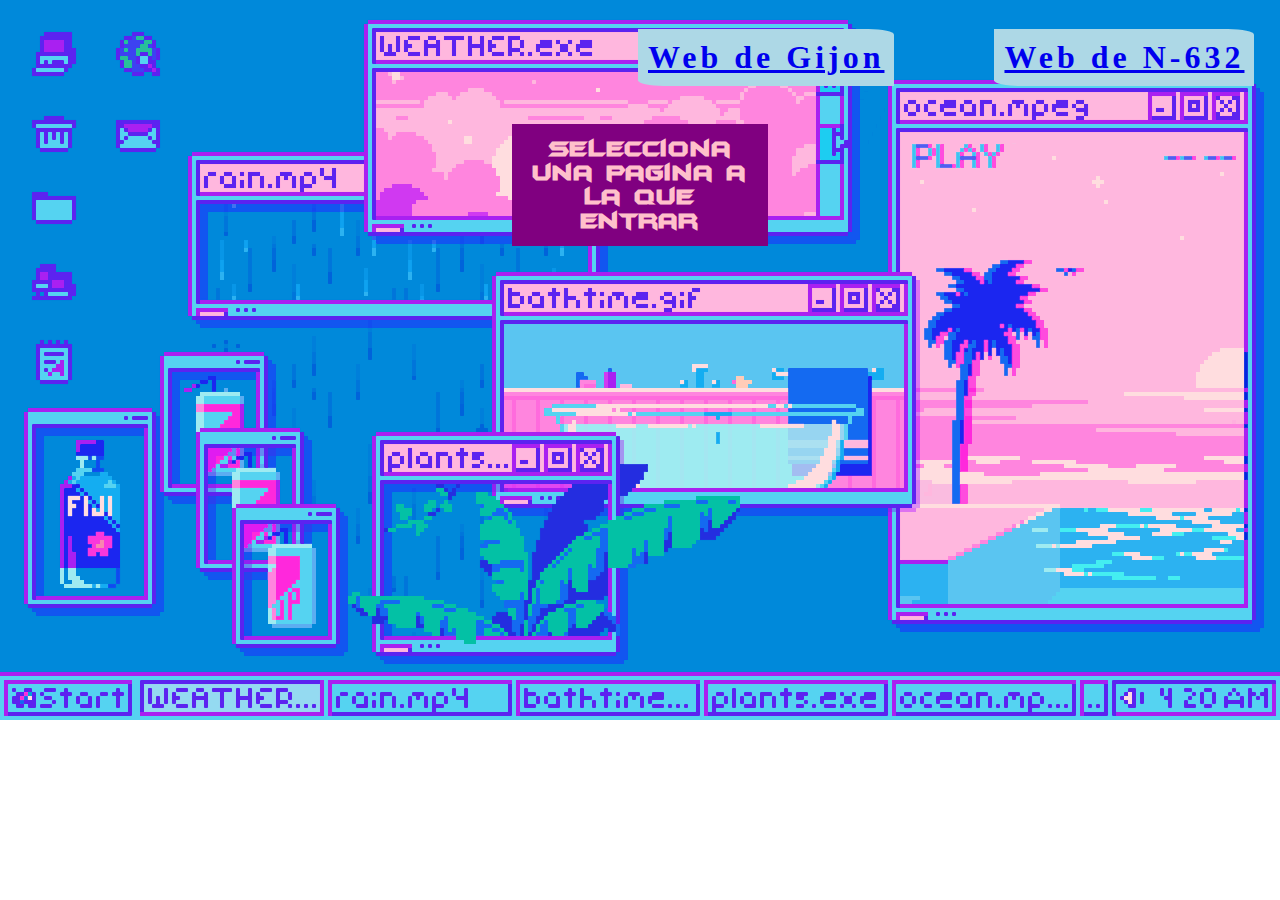
<file: index.html>
<!DOCTYPE html>
<html>
    <head>
        <link href="Estilos/index.css" rel="stylesheet" type="text/css">
        <title>Index</title>
    </head>
    <body>
        <p>
        <h1 class="Gijon">
            <a href="https://starlight-soldier-1.github.io/VWGJ-LM-1-DAM/gijon.html">Web de Gijon</a>
        </h1>
        <h1 class="N-632"><a href="https://starlight-soldier-1.github.io/VWGJ-LM-1-DAM/N-632">Web de N-632</a></h1>
        </p>
        <p></p>
        <p>
        <section>
            <p class="Selecciona">Selecciona una pagina a la que entrar</p>
        </section>
        </p>
    </body>
</html>
</file>
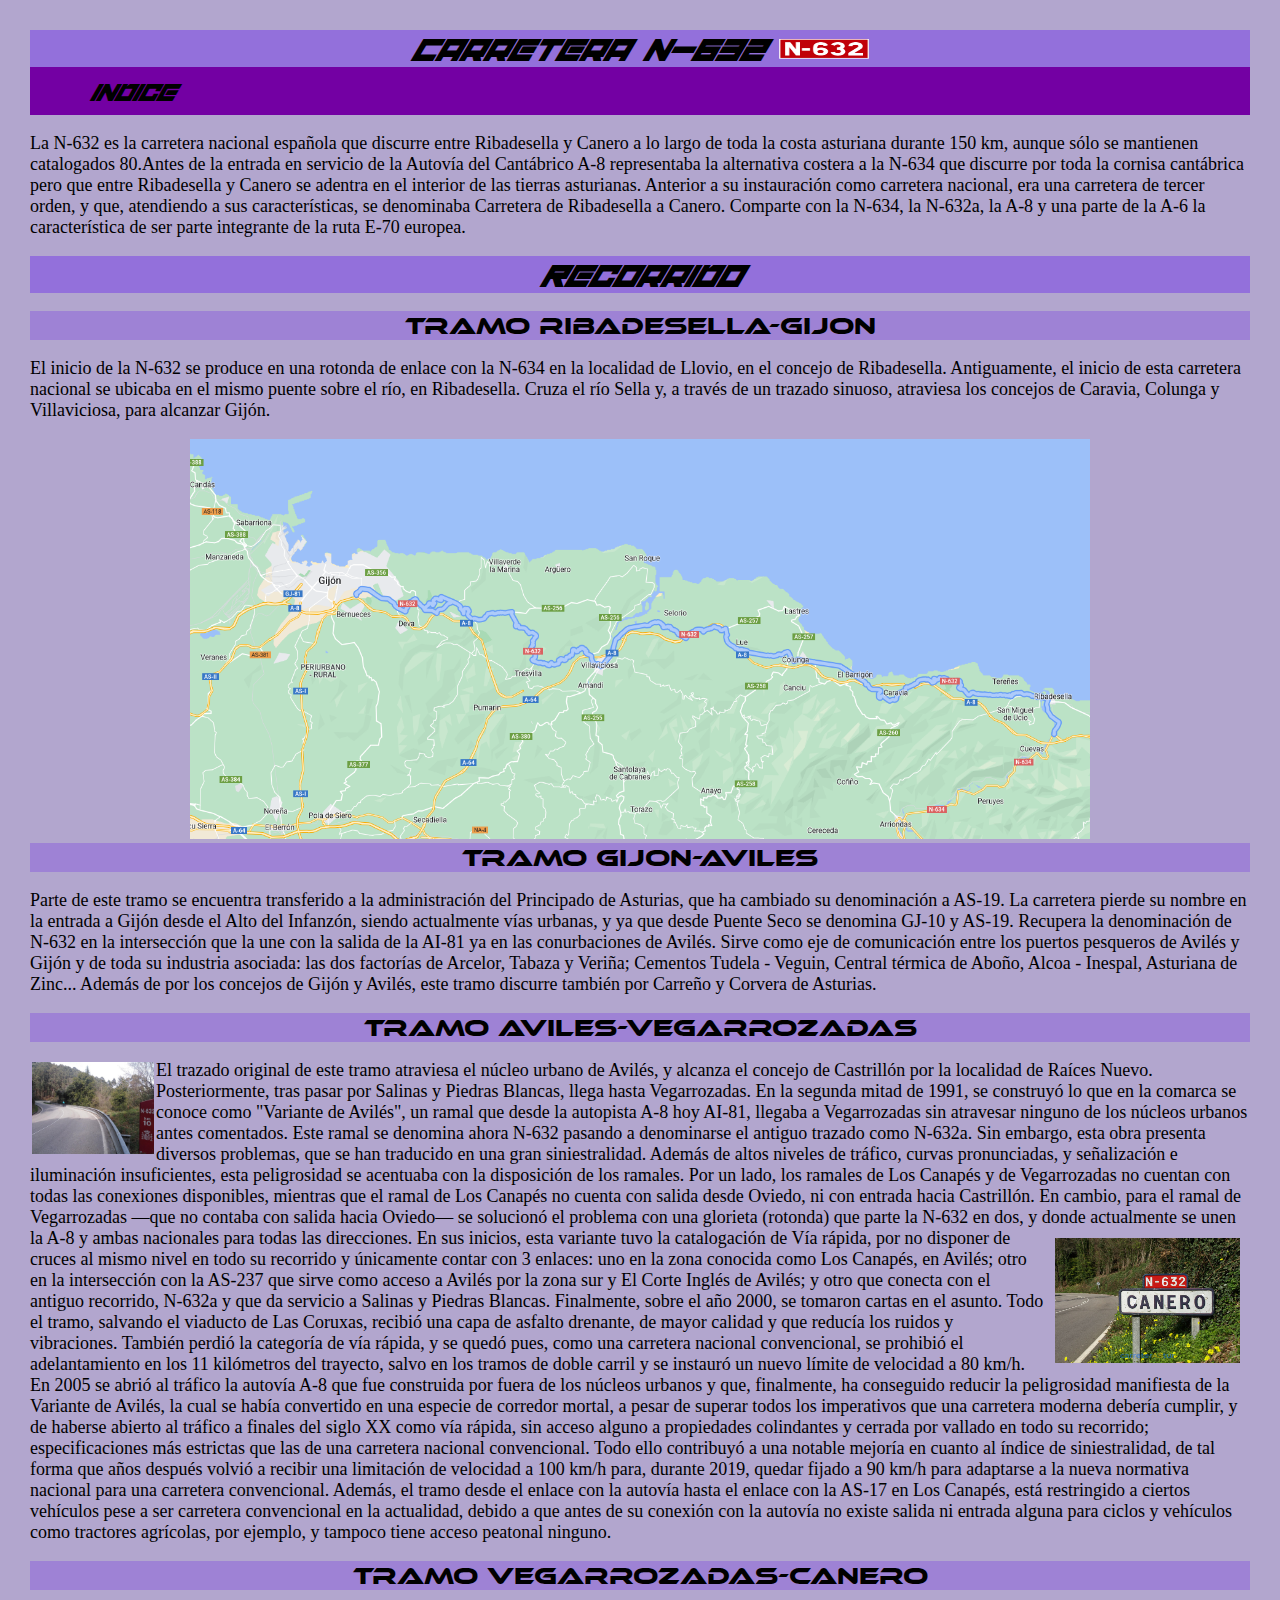
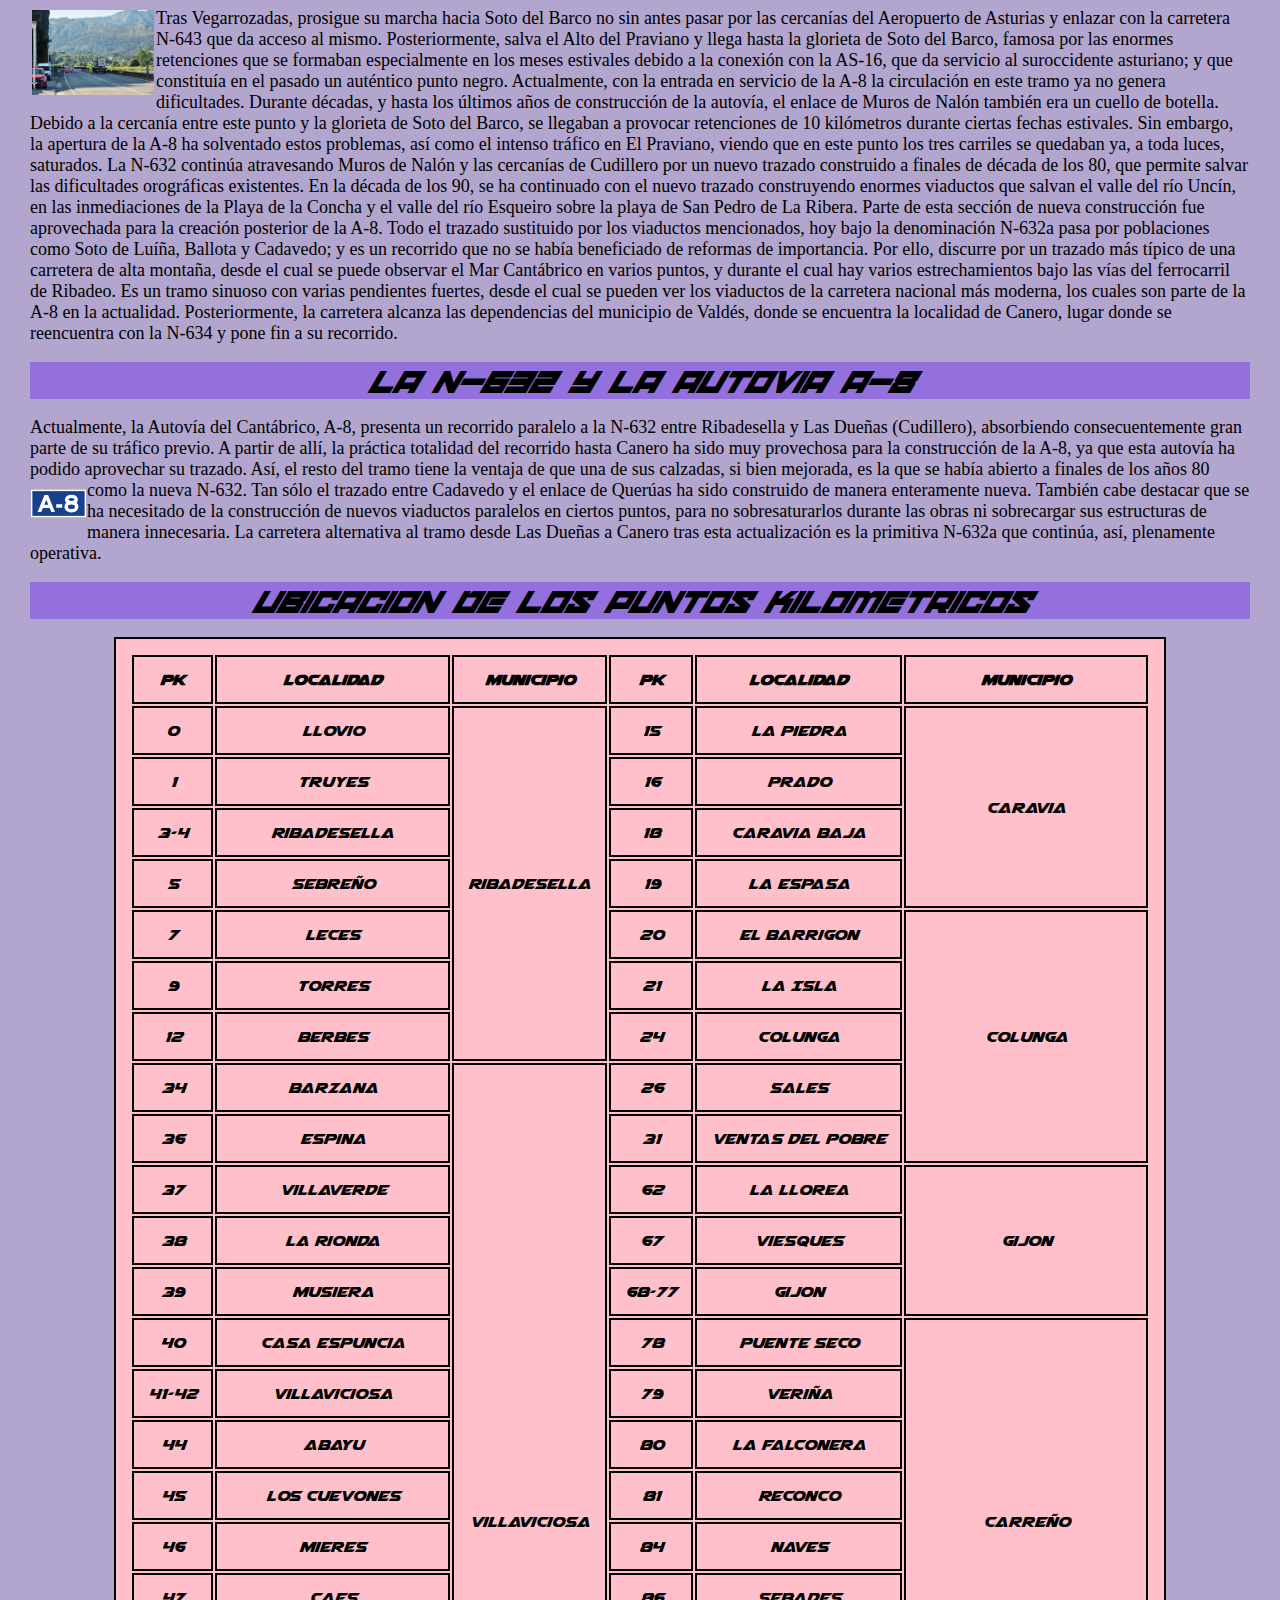
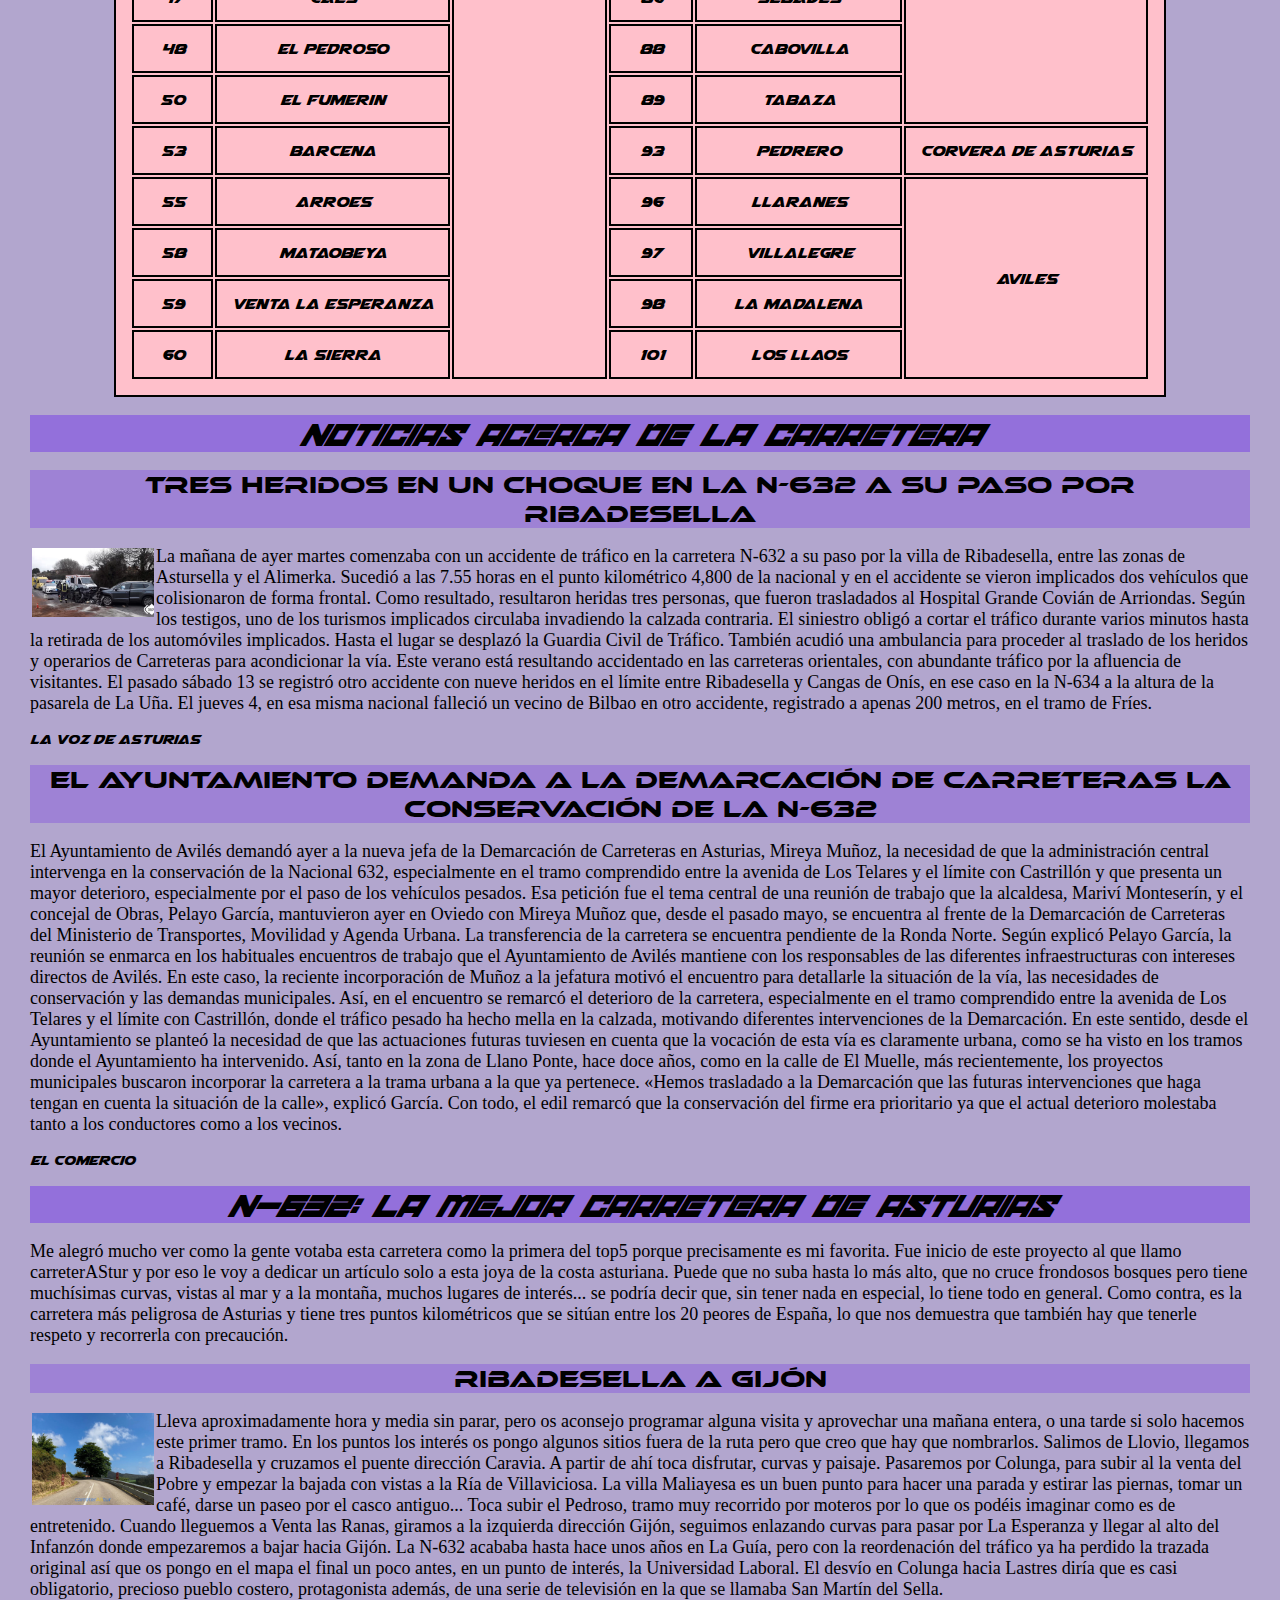
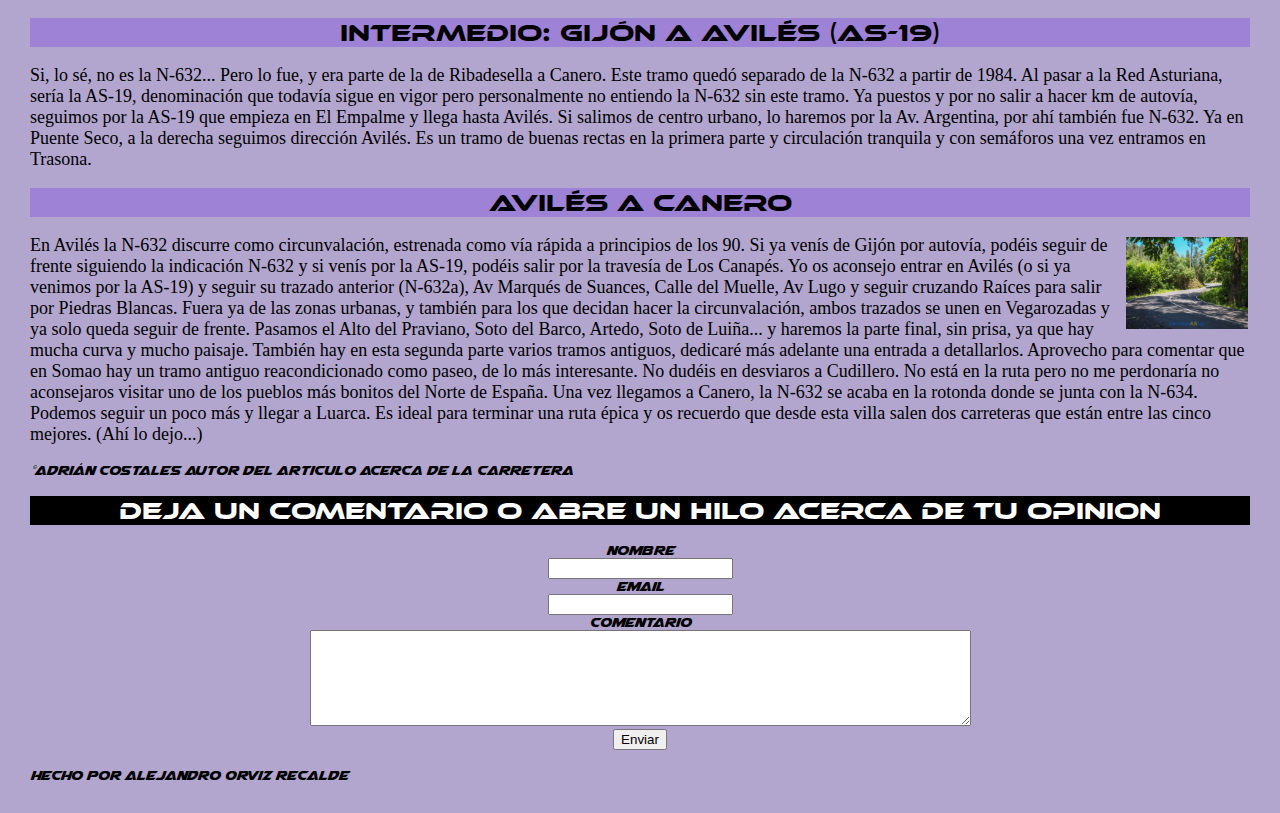
<file: N-632.html>
<!DOCTYPE html>
<html>
    <head>
        <link href="Estilos/N-632.css" rel="stylesheet" type="text/css">
        <title>N-632</title>
    </head>
    <body>
        <header class="Titulo">Carretera N-632 <img id="cajetin"src="Imagenes/Cajetín.png" alt="Cajetin"> </header>
        <nav class="menu-desplegable">
            <button>Indice</button>
            <nav class="contenido-desplegable">
            <ul>
              <li><a href="#Recorrido">Recorrido</a></li>
              <li><a href="#NYA">La N-632 y la autovía A-8</a></li>
              <li><a href="#Ubi">Ubicación de los puntos kilométricos</a></li>
              <li><a href="#Noticias">Noticias</a></li>
              <li><a href="#fan">Articulo: La mejor carretera</a></li>
              <li><a href="https://starlight-soldier-1.github.io/VWGJ-LM-1-DAM/gijon.html">Volver a la pagina de Gijon</a></li> 
            </ul>
            </nav>
        </nav>
        <p>La N-632 es la carretera nacional española que discurre entre Ribadesella y Canero a lo largo de toda la costa asturiana durante 150 km, aunque sólo se mantienen catalogados 80.​

            Antes de la entrada en servicio de la Autovía del Cantábrico A-8 representaba la alternativa costera a la N-634 que discurre por toda la cornisa cantábrica pero que entre Ribadesella y Canero se adentra en el interior de las tierras asturianas.
            
            Anterior a su instauración como carretera nacional, era una carretera de tercer orden, y que, atendiendo a sus características, se denominaba Carretera de Ribadesella a Canero.
            
            Comparte con la N-634, la N-632a, la A-8 y una parte de la A-6 la característica de ser parte integrante de la ruta E-70 europea.</p>
        <header id="Recorrido">Recorrido</header>
        <p></p>
            <header class="Tramos">Tramo Ribadesella-Gijon</header>
                <p>El inicio de la N-632 se produce en una rotonda de enlace con la N-634 en la localidad de Llovio, en el concejo de Ribadesella.

                    Antiguamente, el inicio de esta carretera nacional se ubicaba en el mismo puente sobre el río, en Ribadesella.
                    
                    Cruza el río Sella y, a través de un trazado sinuoso, atraviesa los concejos de Caravia, Colunga y Villaviciosa, para alcanzar Gijón.</p>
                    <nav class="FotoR">
                        <img id="RecorridoFoto"src="Imagenes/Recorrido.PNG">
                    </nav>
                    <header class="Tramos">Tramo Gijon-Aviles</header>
            <p>Parte de este tramo se encuentra transferido a la administración del Principado de Asturias, que ha cambiado su denominación a AS-19.

                La carretera pierde su nombre en la entrada a Gijón desde el Alto del Infanzón, siendo actualmente vías urbanas, y ya que desde Puente Seco se denomina GJ-10 y AS-19. Recupera la denominación de N-632 en la intersección que la une con la salida de la AI-81 ya en las conurbaciones de Avilés.
                
                Sirve como eje de comunicación entre los puertos pesqueros de Avilés y Gijón y de toda su industria asociada: las dos factorías de Arcelor, Tabaza y Veriña; Cementos Tudela - Veguin, Central térmica de Aboño, Alcoa - Inespal, Asturiana de Zinc...
                
                Además de por los concejos de Gijón y Avilés, este tramo discurre también por Carreño y Corvera de Asturias.</p>
            <header class="Tramos">Tramo Aviles-Vegarrozadas</header>
            <p><img src="Imagenes/n632imagen.jpg" style="float: left; margin: 2px; width: 10%;">El trazado original de este tramo atraviesa el núcleo urbano de Avilés, y alcanza el concejo de Castrillón por la localidad de Raíces Nuevo. Posteriormente, tras pasar por Salinas y Piedras Blancas, llega hasta Vegarrozadas.
                En la segunda mitad de 1991, se construyó lo que en la comarca se conoce como "Variante de Avilés", un ramal que desde la autopista A-8 hoy AI-81, llegaba a Vegarrozadas sin atravesar ninguno de los núcleos urbanos antes comentados. Este ramal se denomina ahora N-632 pasando a denominarse el antiguo trazado como N-632a. Sin embargo, esta obra presenta diversos problemas, que se han traducido en una gran siniestralidad. Además de altos niveles de tráfico, curvas pronunciadas, y señalización e iluminación insuficientes, esta peligrosidad se acentuaba con la disposición de los ramales. 
                Por un lado, los ramales de Los Canapés y de Vegarrozadas no cuentan con todas las conexiones disponibles, mientras que el ramal de Los Canapés no cuenta con salida desde Oviedo, ni con entrada hacia Castrillón. 
                En cambio, para el ramal de Vegarrozadas —que no contaba con salida hacia Oviedo— se solucionó el problema con una glorieta (rotonda) que parte la N-632 en dos, y donde actualmente se unen la A-8 y<img id="Senial" src="Imagenes/Senial.jpg" alt="Señal de trafico" style="float: right;"> ambas nacionales para todas las direcciones. 
                En sus inicios, esta variante tuvo la catalogación de Vía rápida, por no disponer de cruces al mismo nivel en todo su recorrido y únicamente contar con 3 enlaces: uno en la zona conocida como Los Canapés, en Avilés; otro en la intersección con la AS-237 que sirve como acceso a Avilés por la zona sur y El Corte Inglés de Avilés; y otro que conecta con el antiguo recorrido, N-632a y que da servicio a Salinas y Piedras Blancas.
                Finalmente, sobre el año 2000, se tomaron cartas en el asunto. Todo el tramo, salvando el viaducto de Las Coruxas, recibió una capa de asfalto drenante, de mayor calidad y que reducía los ruidos y vibraciones. También perdió la categoría de vía rápida, y se quedó pues, como una carretera nacional convencional, se prohibió el adelantamiento en los 11 kilómetros del trayecto, salvo en los tramos de doble carril y se instauró un nuevo límite de velocidad a 80 km/h.
                En 2005 se abrió al tráfico la autovía A-8 que fue construida por fuera de los núcleos urbanos y que, finalmente, ha conseguido reducir la peligrosidad manifiesta de la Variante de Avilés, la cual se había convertido en una especie de corredor mortal, a pesar de superar todos los imperativos que una carretera moderna debería cumplir, y de haberse abierto al tráfico a finales del siglo XX como vía rápida, sin acceso alguno a propiedades colindantes y cerrada por vallado en todo su recorrido; especificaciones más estrictas que las de una carretera nacional convencional. 
                Todo ello contribuyó a una notable mejoría en cuanto al índice de siniestralidad, de tal forma que años después volvió a recibir una limitación de velocidad a 100 km/h para, durante 2019, quedar fijado a 90 km/h para adaptarse a la nueva normativa nacional para una carretera convencional. 
                Además, el tramo desde el enlace con la autovía hasta el enlace con la AS-17 en Los Canapés, está restringido a ciertos vehículos pese a ser carretera convencional en la actualidad, debido a que antes de su conexión con la autovía no existe salida ni entrada alguna para ciclos y vehículos como tractores agrícolas, por ejemplo, y tampoco tiene acceso peatonal ninguno.
                </p>    
            <header class="Tramos">Tramo Vegarrozadas-Canero</header>
            <p><img src="Imagenes/N-632-Corte-Ribaddesella-Obras-4.jpg" alt="N-632 cortada en Canero por obras" style="float: left; margin: 2px; width: 10%;">Tras Vegarrozadas, prosigue su marcha hacia Soto del Barco no sin antes pasar por las cercanías del Aeropuerto de Asturias y enlazar con la carretera N-643 que da acceso al mismo.

                Posteriormente, salva el Alto del Praviano y llega hasta la glorieta de Soto del Barco, famosa por las enormes retenciones que se formaban especialmente en los meses estivales debido a la conexión con la AS-16, que da servicio al suroccidente asturiano; y que constituía en el pasado un auténtico punto negro. Actualmente, con la entrada en servicio de la A-8 la circulación en este tramo ya no genera dificultades.
                
                Durante décadas, y hasta los últimos años de construcción de la autovía, el enlace de Muros de Nalón también era un cuello de botella. Debido a la cercanía entre este punto y la glorieta de Soto del Barco, se llegaban a provocar retenciones de 10 kilómetros durante ciertas fechas estivales. Sin embargo, la apertura de la A-8 ha solventado estos problemas, así como el intenso tráfico en El Praviano, viendo que en este punto los tres carriles se quedaban ya, a toda luces, saturados.
                
                La N-632 continúa atravesando Muros de Nalón y las cercanías de Cudillero por un nuevo trazado construido a finales de década de los 80, que permite salvar las dificultades orográficas existentes. En la década de los 90, se ha continuado con el nuevo trazado construyendo enormes viaductos que salvan el valle del río Uncín, en las inmediaciones de la Playa de la Concha y el valle del río Esqueiro sobre la playa de San Pedro de La Ribera. Parte de esta sección de nueva construcción fue aprovechada para la creación posterior de la A-8.
                
                Todo el trazado sustituido por los viaductos mencionados, hoy bajo la denominación N-632a pasa por poblaciones como Soto de Luíña, Ballota y Cadavedo; y es un recorrido que no se había beneficiado de reformas de importancia. Por ello, discurre por un trazado más típico de una carretera de alta montaña, desde el cual se puede observar el Mar Cantábrico en varios puntos, y durante el cual hay varios estrechamientos bajo las vías del ferrocarril de Ribadeo. Es un tramo sinuoso con varias pendientes fuertes, desde el cual se pueden ver los viaductos de la carretera nacional más moderna, los cuales son parte de la A-8 en la actualidad.
                
                Posteriormente, la carretera alcanza las dependencias del municipio de Valdés, donde se encuentra la localidad de Canero, lugar donde se reencuentra con la N-634 y pone fin a su recorrido.</p>
                <header id="NYA">La N-632 y la autovia A-8</header>
            <p>Actualmente, la Autovía del Cantábrico, A-8, presenta un recorrido paralelo a la N-632 entre Ribadesella y Las Dueñas (Cudillero), absorbiendo consecuentemente gran parte de su tráfico previo.

                A partir de allí, la práctica totalidad del recorrido hasta Canero ha sido muy provechosa para la construcción de la A-8, ya que esta autovía ha podido aprovechar su trazado. Así, el resto del tramo tiene la ventaja de que una de sus calzadas, si bien mejorada, es la que se había abierto a finales de los años 80 <img id="Autopista" src="Imagenes/ESP_A-8.svg" alt="Autopista A-8" style="float: left;">como la nueva N-632.
                
                Tan sólo el trazado entre Cadavedo y el enlace de Querúas ha sido construido de manera enteramente nueva.
                
                También cabe destacar que se ha necesitado de la construcción de nuevos viaductos paralelos en ciertos puntos, para no sobresaturarlos durante las obras ni sobrecargar sus estructuras de manera innecesaria.
                
                La carretera alternativa al tramo desde Las Dueñas a Canero tras esta actualización es la primitiva N-632a que continúa, así, plenamente operativa.</p>
            <header id="Ubi">Ubicacion de los puntos kilometricos</header>
            <p></p>
            <nav class="tabla">
                <table>
                <tr>
                    <th>PK</th>
                    <th>Localidad</th>
                    <th>Municipio</th>
                    <th>PK</th>
                    <th>Localidad</th>
                    <th>Municipio</th>
                </tr>
                <tr>
                    <td>0</td>
                    <td>Llovio</td>
                    <td rowspan="7">Ribadesella</td>
                    <td>15</td>
                    <td>La Piedra</td>
                    <td rowspan="4">Caravia</td>
                </tr>
                <tr>
                    <td>1</td>
                    <td>Truyes</td>
                    <td>16</td>
                    <td>Prado</td>
                </tr>
                <tr>
                    <td>3-4</td>
                    <td>Ribadesella</td>
                    <td>18</td>
                    <td>Caravia Baja</td>
                </tr>
                <tr>
                    <td>5</td>
                    <td>Sebreño</td>
                    <td>19</td>
                    <td>La Espasa</td>
                </tr>
                <tr>
                    <td>7</td>
                    <td>Leces</td>
                    <td>20</td>
                    <td>El Barrigon</td>
                    <td rowspan="5">Colunga</td>
                </tr>
                <tr>
                    <td>9</td>
                    <td>Torres</td>
                    <td>21</td>
                    <td>La Isla</td>
                </tr>
                <tr>
                    <td>12</td>
                    <td>Berbes</td>
                    <td>24</td>
                    <td>Colunga</td>
                </tr>
                <tr>
                    <td>34</td>
                    <td>Barzana</td>
                    <td rowspan="18">Villaviciosa</td>
                    <td>26</td>
                    <td>Sales</td>
                </tr>
                <tr>
                    <td>36</td>
                    <td>Espina</td>
                    <td>31</td>
                    <td>Ventas del Pobre</td>
                </tr>
                <tr>
                    <td>37</td>
                    <td>Villaverde</td>
                    <td>62</td>
                    <td>La Llorea</td>
                    <td rowspan="3">Gijon</td>
                </tr>
                <tr>
                    <td>38</td>
                    <td>La Rionda</td>
                    <td>67</td>
                    <td>Viesques</td>
                </tr>
                <tr>
                    <td>39</td>
                    <td>Musiera</td>
                    <td>68-77</td>
                    <td>Gijon</td>
                </tr>
                <tr>
                    <td>40</td>
                    <td>Casa Espuncia</td>
                    <td>78</td>
                    <td>Puente Seco</td>
                    <td rowspan="8">Carreño</td>
                </tr>
                <tr>
                    <td>41-42</td>
                    <td>Villaviciosa</td>
                    <td>79</td>
                    <td>Veriña</td>
                </tr>
                <tr>
                    <td>44</td>
                    <td>Abayu</td>
                    <td>80</td>
                    <td>La Falconera</td>
                </tr>
                <tr>
                    <td>45</td>
                    <td>Los Cuevones</td>
                    <td>81</td>
                    <td>Reconco</td>
                </tr>
                <tr>
                    <td>46</td>
                    <td>Mieres</td>
                    <td>84</td>
                    <td>Naves</td>
                </tr>
                <tr>
                    <td>47</td>
                    <td>Caes</td>
                    <td>86</td>
                    <td>Sebades</td>
                </tr>
                <tr>
                    <td>48</td>
                    <td>El Pedroso</td>
                    <td>88</td>
                    <td>Cabovilla</td>
                </tr>
                <tr>
                    <td>50</td>
                    <td>El Fumerin</td>
                    <td>89</td>
                    <td>Tabaza</td>
                </tr>
                <tr>
                    <td>53</td>
                    <td>Barcena</td>
                    <td>93</td>
                    <td>Pedrero</td>
                    <td>Corvera de Asturias</td>
                </tr>
                <tr>
                    <td>55</td>
                    <td>Arroes</td>
                    <td>96</td>
                    <td>Llaranes</td>
                    <td rowspan="4">Aviles</td>
                </tr>
                <tr>
                    <td>58</td>
                    <td>Mataobeya</td>
                    <td>97</td>
                    <td>Villalegre</td>
                </tr>
                <tr>
                    <td>59</td>
                    <td>Venta la Esperanza</td>
                    <td>98</td>
                    <td>La Madalena</td>
                </tr>    
                <tr>
                    <td>60</td>
                    <td>La Sierra</td>
                    <td>101</td>
                    <td>Los Llaos</td>
                </tr>
                     </table>
                     <p></p>
                     <header id="Noticias">Noticias acerca de la carretera</header>
                     <p></p>
                     <header id="Noticia1">Tres heridos en un choque en la N-632 a su paso por Ribadesella</header>
                     <p style="display: inline-block;"><img src="Imagenes/accidentesotoUNO.webp" alt="Imagen del accidente" style="float: left; margin: 2px; width: 10%;">La mañana de ayer martes comenzaba con un accidente de tráfico en la carretera N-632 a su paso por la villa de Ribadesella, entre las zonas de Astursella y el Alimerka. Sucedió a las 7.55 horas en el punto kilométrico 4,800 de la nacional y en el accidente se vieron implicados dos vehículos que colisionaron de forma frontal. Como resultado, resultaron heridas tres personas, que fueron trasladados al Hospital Grande Covián de Arriondas. Según los testigos, uno de los turismos implicados circulaba invadiendo la calzada contraria. El siniestro obligó a cortar el tráfico durante varios minutos hasta la retirada de los automóviles implicados. Hasta el lugar se desplazó la Guardia Civil de Tráfico. También acudió una ambulancia para proceder al traslado de los heridos y operarios de Carreteras para acondicionar la vía.
                        
                        Este verano está resultando accidentado en las carreteras orientales, con abundante tráfico por la afluencia de visitantes. El pasado sábado 13 se registró otro accidente con nueve heridos en el límite entre Ribadesella y Cangas de Onís, en ese caso en la N-634 a la altura de la pasarela de La Uña. El jueves 4, en esa misma nacional falleció un vecino de Bilbao en otro accidente, registrado a apenas 200 metros, en el tramo de Fríes.</p>
                        <footer>La voz de Asturias</footer>
                        <p></p>
                        <header id="Noticia2">El Ayuntamiento demanda a la Demarcación de Carreteras la conservación de la N-632</header>
                    <p>El Ayuntamiento de Avilés demandó ayer a la nueva jefa de la Demarcación de Carreteras en Asturias, Mireya Muñoz, la necesidad de que la administración central intervenga en la conservación de la Nacional 632, especialmente en el tramo comprendido entre la avenida de Los Telares y el límite con Castrillón y que presenta un mayor deterioro, especialmente por el paso de los vehículos pesados.

                        Esa petición fue el tema central de una reunión de trabajo que la alcaldesa, Mariví Monteserín, y el concejal de Obras, Pelayo García, mantuvieron ayer en Oviedo con Mireya Muñoz que, desde el pasado mayo, se encuentra al frente de la Demarcación de Carreteras del Ministerio de Transportes, Movilidad y Agenda Urbana. La transferencia de la carretera se encuentra pendiente de la Ronda Norte.
                        Según explicó Pelayo García, la reunión se enmarca en los habituales encuentros de trabajo que el Ayuntamiento de Avilés mantiene con los responsables de las diferentes infraestructuras con intereses directos de Avilés. En este caso, la reciente incorporación de Muñoz a la jefatura motivó el encuentro para detallarle la situación de la vía, las necesidades de conservación y las demandas municipales.

                        Así, en el encuentro se remarcó el deterioro de la carretera, especialmente en el tramo comprendido entre la avenida de Los Telares y el límite con Castrillón, donde el tráfico pesado ha hecho mella en la calzada, motivando diferentes intervenciones de la Demarcación.
                        
                        En este sentido, desde el Ayuntamiento se planteó la necesidad de que las actuaciones futuras tuviesen en cuenta que la vocación de esta vía es claramente urbana, como se ha visto en los tramos donde el Ayuntamiento ha intervenido.
                        
                        Así, tanto en la zona de Llano Ponte, hace doce años, como en la calle de El Muelle, más recientemente, los proyectos municipales buscaron incorporar la carretera a la trama urbana a la que ya pertenece.
                        
                        «Hemos trasladado a la Demarcación que las futuras intervenciones que haga tengan en cuenta la situación de la calle», explicó García.
                        
                        Con todo, el edil remarcó que la conservación del firme era prioritario ya que el actual deterioro molestaba tanto a los conductores como a los vecinos.</p>
                        <footer>El Comercio</footer>
                        <p></p>
                        <header id="fan">N-632: La mejor carretera de Asturias</header>
                        <p></p>
                        <p>Me alegró mucho ver como la gente votaba esta carretera como la primera del top5 porque precisamente es mi favorita. Fue inicio de este proyecto al que llamo carreterAStur y por eso le voy a dedicar un artículo solo a esta joya de la costa asturiana.

 

                            Puede que no suba hasta lo más alto, que no cruce frondosos bosques pero tiene muchísimas curvas, vistas al mar y a la montaña, muchos lugares de interés... se podría decir que, sin tener nada en especial, lo tiene todo en general.
                            
                             
                            
                            Como contra, es la carretera más peligrosa de Asturias y tiene tres puntos kilométricos que se sitúan entre los 20 peores de España, lo que nos demuestra que también hay que tenerle respeto y recorrerla con precaución.</p>
                        <header id="Tramo1">Ribadesella a Gijón</header>
                        <p><img src="Imagenes/ribadesellaagijon.jpg" alt="Imagen de una parte del tramo" style="float: left; margin: 2px; width: 10%;">Lleva aproximadamente hora y media sin parar, pero os aconsejo programar alguna visita y aprovechar una mañana entera, o una tarde si solo hacemos este primer tramo. En los puntos los interés os pongo algunos sitios fuera de la ruta pero que creo que hay que nombrarlos.

                            Salimos de Llovio, llegamos a Ribadesella y cruzamos el puente dirección Caravia. A partir de ahí toca disfrutar, curvas y paisaje. Pasaremos por Colunga, para subir al la venta del Pobre y empezar la bajada con vistas a la Ría de Villaviciosa. La villa Maliayesa es un buen punto para hacer una parada y estirar las piernas, tomar un café, darse un paseo por el casco antiguo...
                            
                            Toca subir el Pedroso, tramo muy recorrido por moteros por lo que os podéis imaginar como es de entretenido.
                            
                            Cuando lleguemos a Venta las Ranas, giramos a la izquierda  dirección Gijón, seguimos enlazando curvas para pasar por La Esperanza y llegar al alto del Infanzón donde empezaremos a bajar hacia Gijón. La N-632 acababa hasta hace unos años en La Guía, pero con la reordenación del tráfico ya ha perdido la trazada original así que os pongo en el mapa el final un poco antes, en un punto de interés, la Universidad Laboral.
                            
                            El desvío en Colunga hacia Lastres diría que es casi obligatorio, precioso pueblo costero, protagonista además, de una serie de televisión en la que se llamaba San Martín del Sella.</p>
                        <header id="Tramo2">Intermedio: Gijón a Avilés (AS-19)</header>
                        <p>Si, lo sé, no es la N-632... Pero lo fue, y era parte de la de Ribadesella a Canero. Este tramo quedó separado de la N-632 a partir de 1984. Al pasar a la Red Asturiana, sería la AS-19, denominación que todavía sigue en vigor pero personalmente no entiendo la N-632 sin este tramo.

                            Ya puestos y por no salir a hacer km de autovía, seguimos por la AS-19 que empieza en El Empalme y llega hasta Avilés. Si salimos de centro urbano, lo haremos por la Av. Argentina, por ahí también fue N-632. Ya en Puente Seco, a la derecha seguimos dirección Avilés.
                            
                            Es un tramo de buenas rectas en la primera parte y circulación tranquila y con semáforos una vez entramos en Trasona. </p>
                        <header id="Tramo3">Avilés a Canero</header>
                        <p><img src="Imagenes/avilesacanero.jpg" alt="Imagen de una parte del tramo" style="float: right; margin: 2px; width: 10%;">En Avilés la N-632 discurre como circunvalación, estrenada como vía rápida a principios de los 90. Si ya venís de Gijón por autovía, podéis seguir de frente siguiendo la indicación N-632 y si venís por la AS-19, podéis salir por la travesía de Los Canapés.

                            Yo os aconsejo entrar en Avilés (o si ya venimos por la AS-19) y seguir su trazado anterior (N-632a), Av Marqués de Suances, Calle del Muelle, Av Lugo y seguir cruzando Raíces para salir por Piedras Blancas.
                            
                            Fuera ya de las zonas urbanas, y  también para los que decidan hacer la circunvalación, ambos trazados se unen en Vegarozadas y ya solo queda seguir de frente.
                            
                            Pasamos el Alto del Praviano, Soto del Barco, Artedo, Soto de Luiña... y haremos la parte final, sin prisa, ya que hay mucha curva y mucho paisaje. También hay en esta segunda parte varios tramos antiguos, dedicaré más adelante una entrada a detallarlos. Aprovecho para comentar que en Somao hay un tramo antiguo reacondicionado como paseo, de lo más interesante.
                            
                            No dudéis en desviaros a Cudillero. No está en la ruta pero no me perdonaría no aconsejaros visitar uno de los pueblos más bonitos del Norte de España.
                            
                            Una vez llegamos a Canero, la N-632 se acaba en la rotonda donde se junta con la N-634. Podemos seguir un poco más y llegar a Luarca. Es ideal para terminar una ruta épica y os recuerdo que desde esta villa salen dos carreteras que están entre las cinco mejores. (Ahí lo dejo...)
                        <footer>©Adrián Costales autor del articulo acerca de la carretera</footer></p>
                        <header id="Deja">Deja un comentario o abre un hilo acerca de tu opinion</header>
                        <p></p>
                        <nav class="Formulario">
                        <form>
                            <label for="name">Nombre</label>
                            <br>
                            <input type="text">
                            <br>
                            <label for="email">Email</label>
                            <br>
                            <input type="text">
                            <br>
                            <label for="Coment">Comentario</label>
                            <br>
                            <textarea name="Coment" rows="6" cols="80"></textarea>
                            <nav>
                                <input type="submit" name="Enviar" value="Enviar">
                            </nav>
                        </form>
                        </nav>
                        <p></p>
                        <footer>Hecho por Alejandro Orviz Recalde</footer>
                        </nav>
                </body>
</html>
</file>
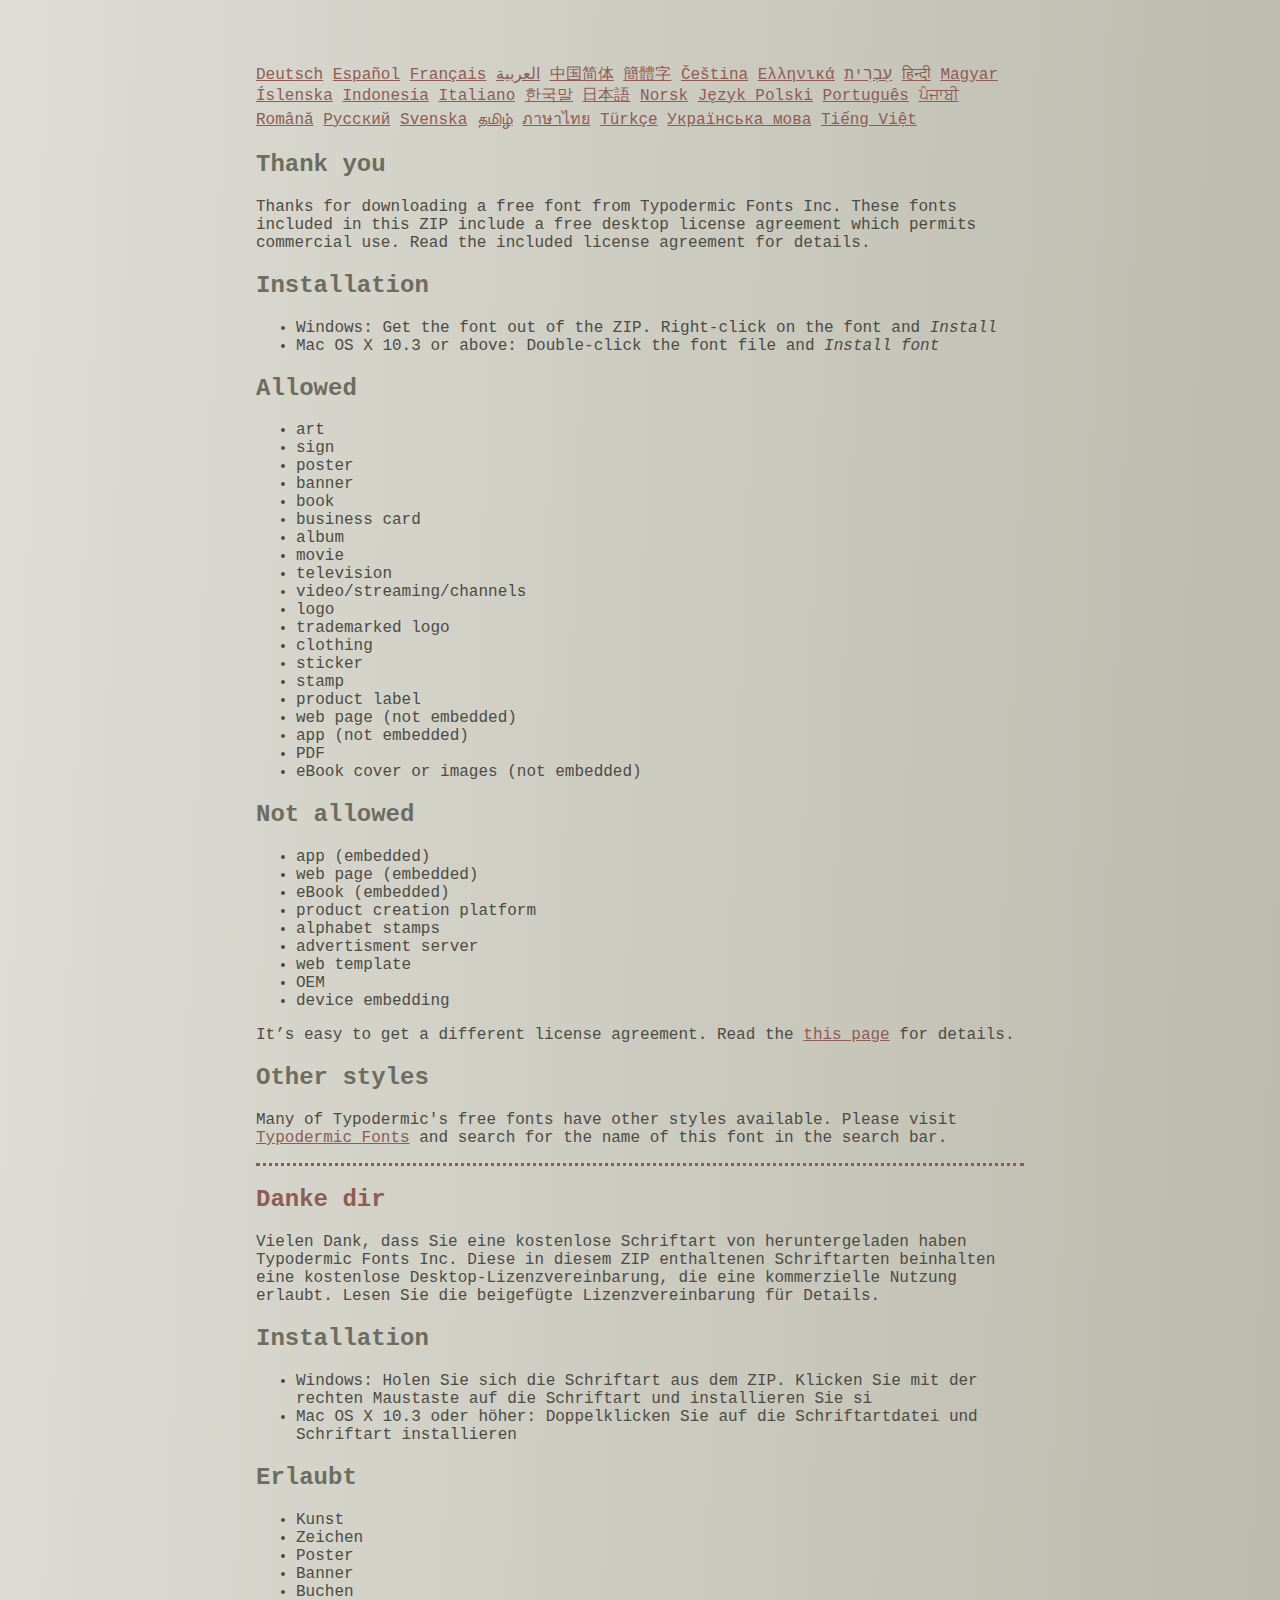
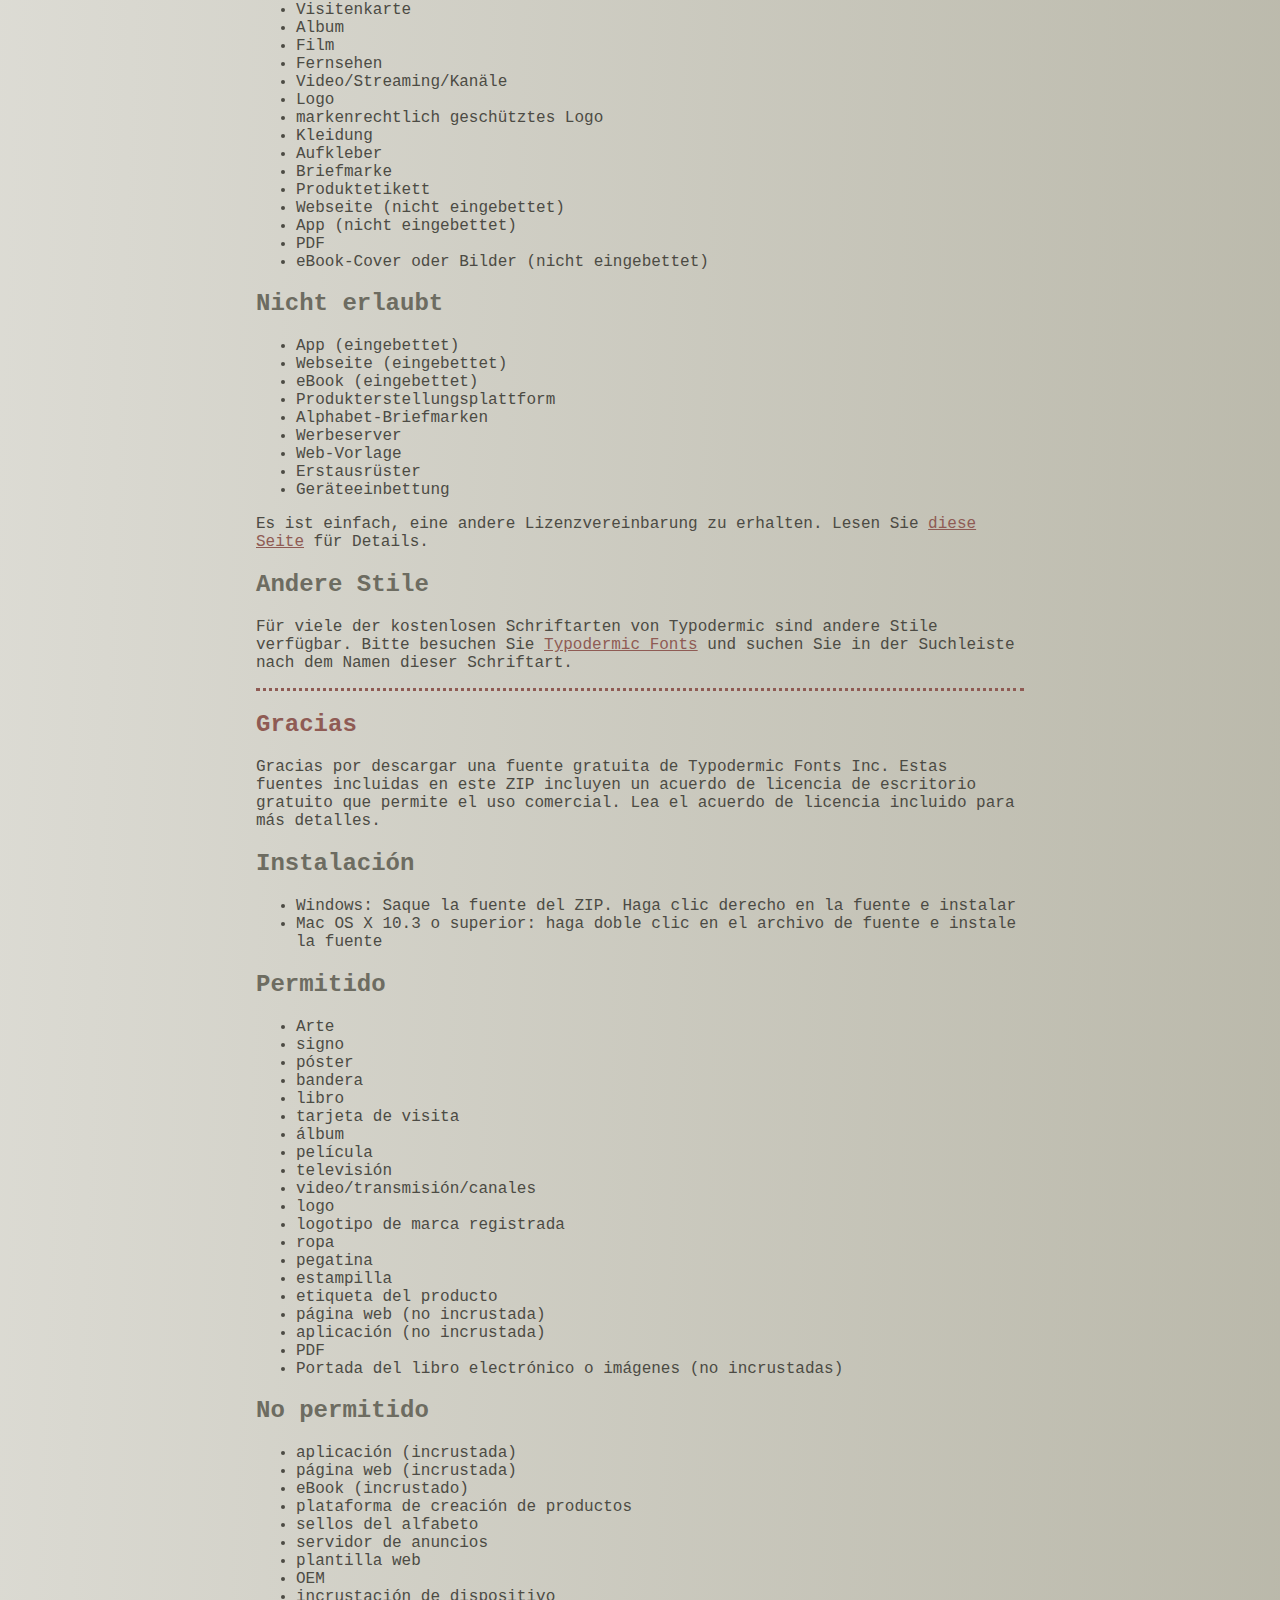
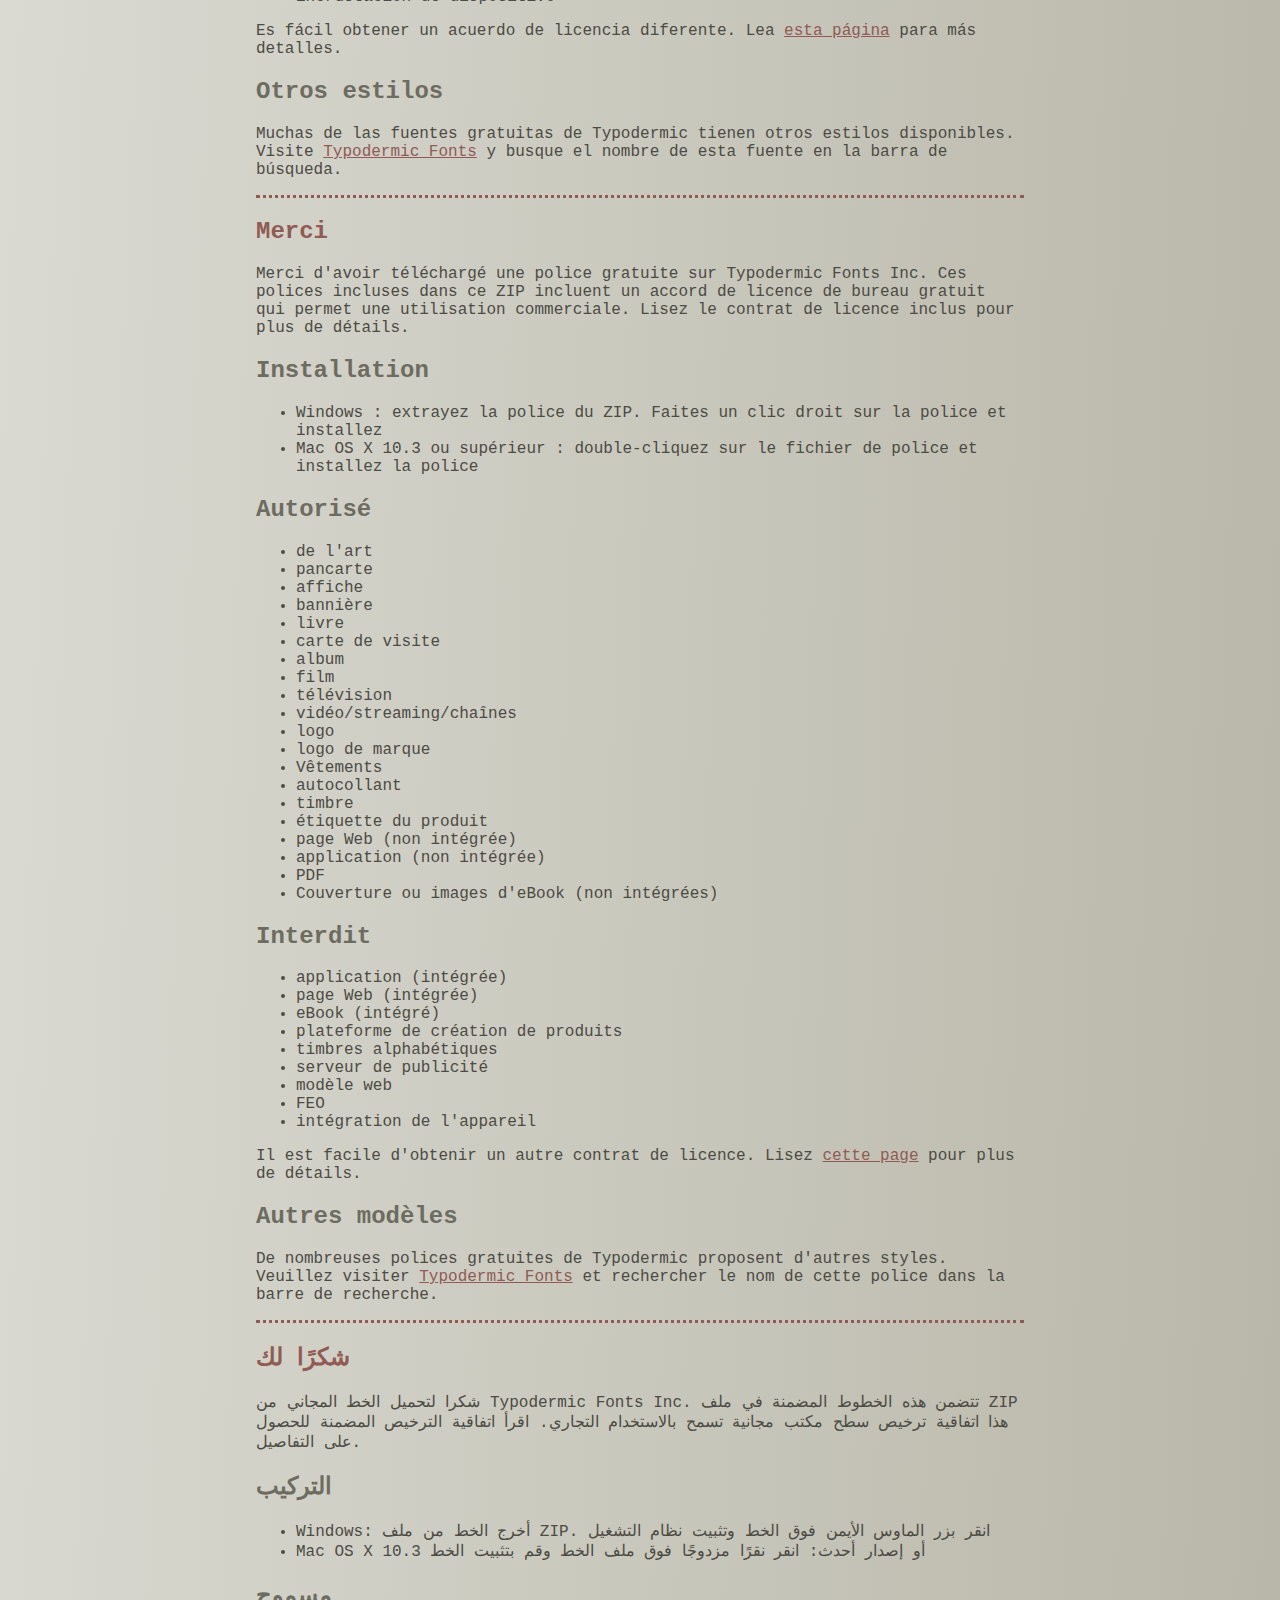
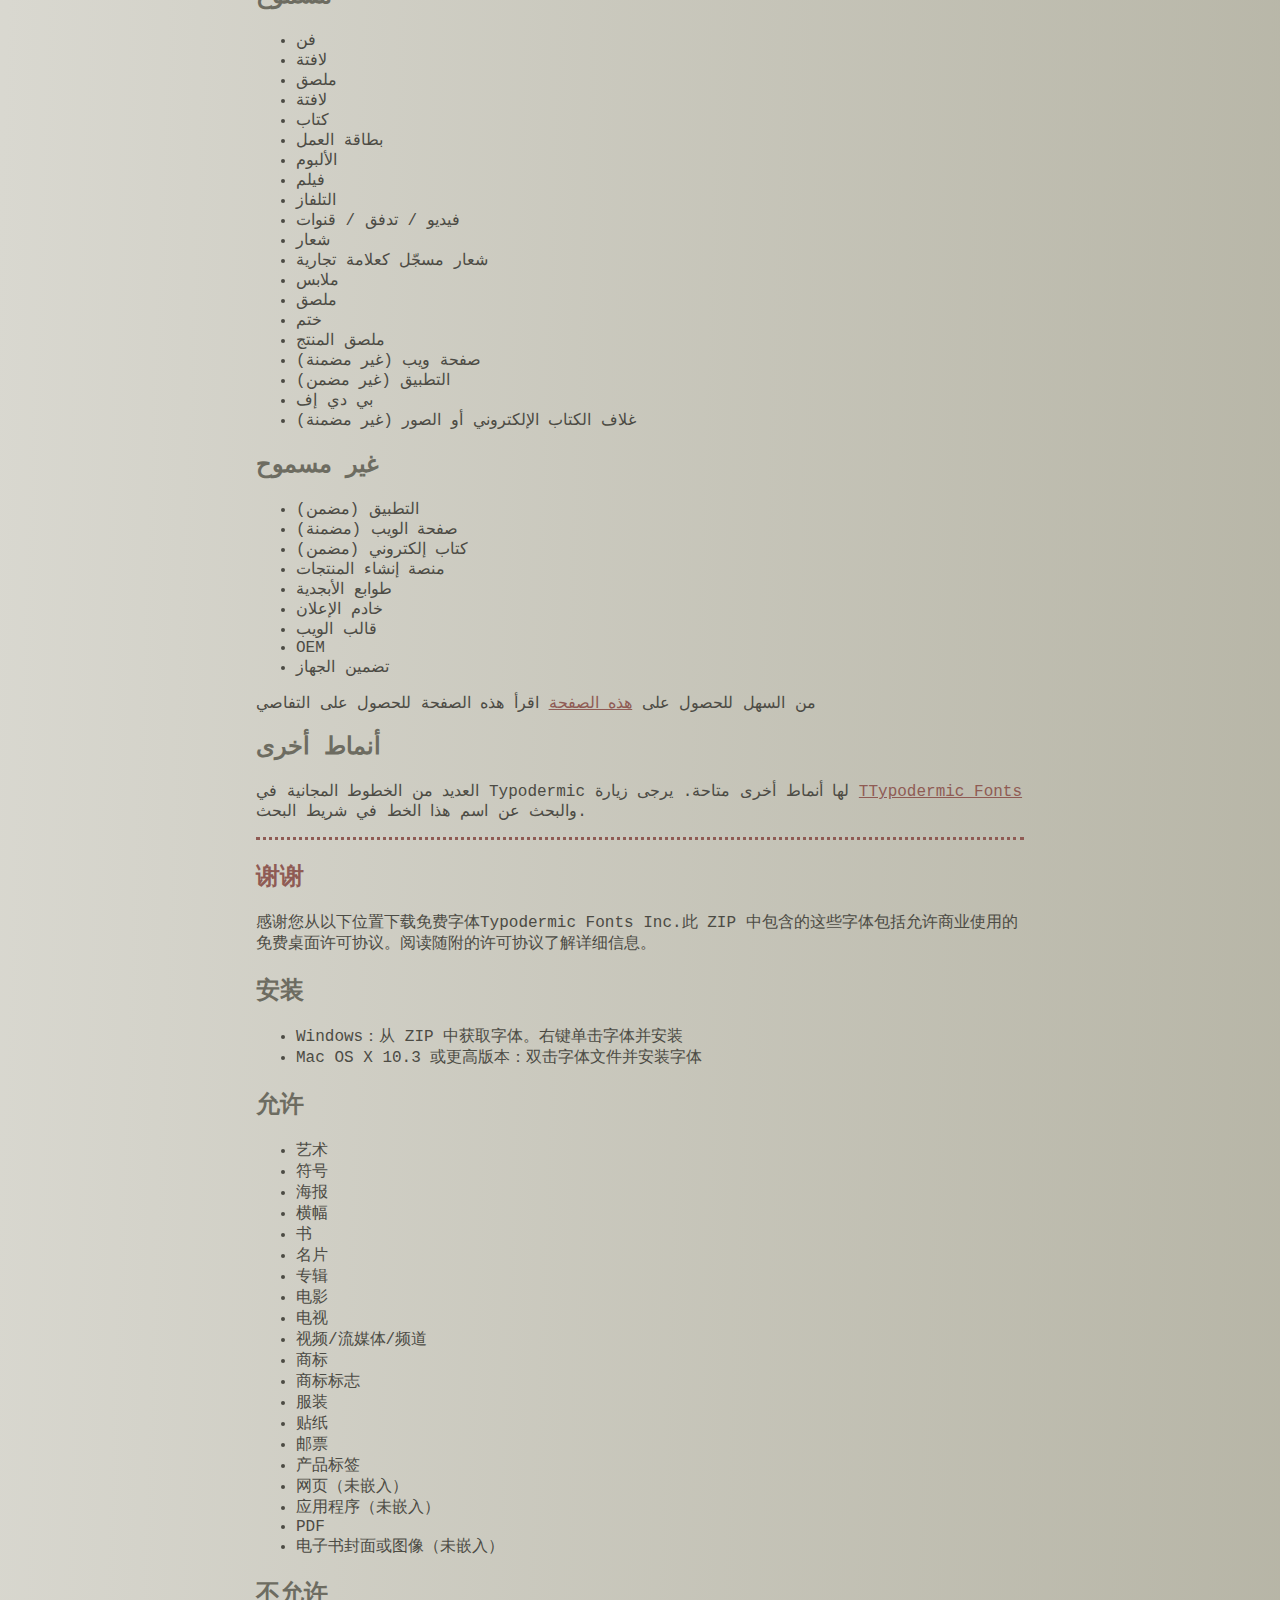
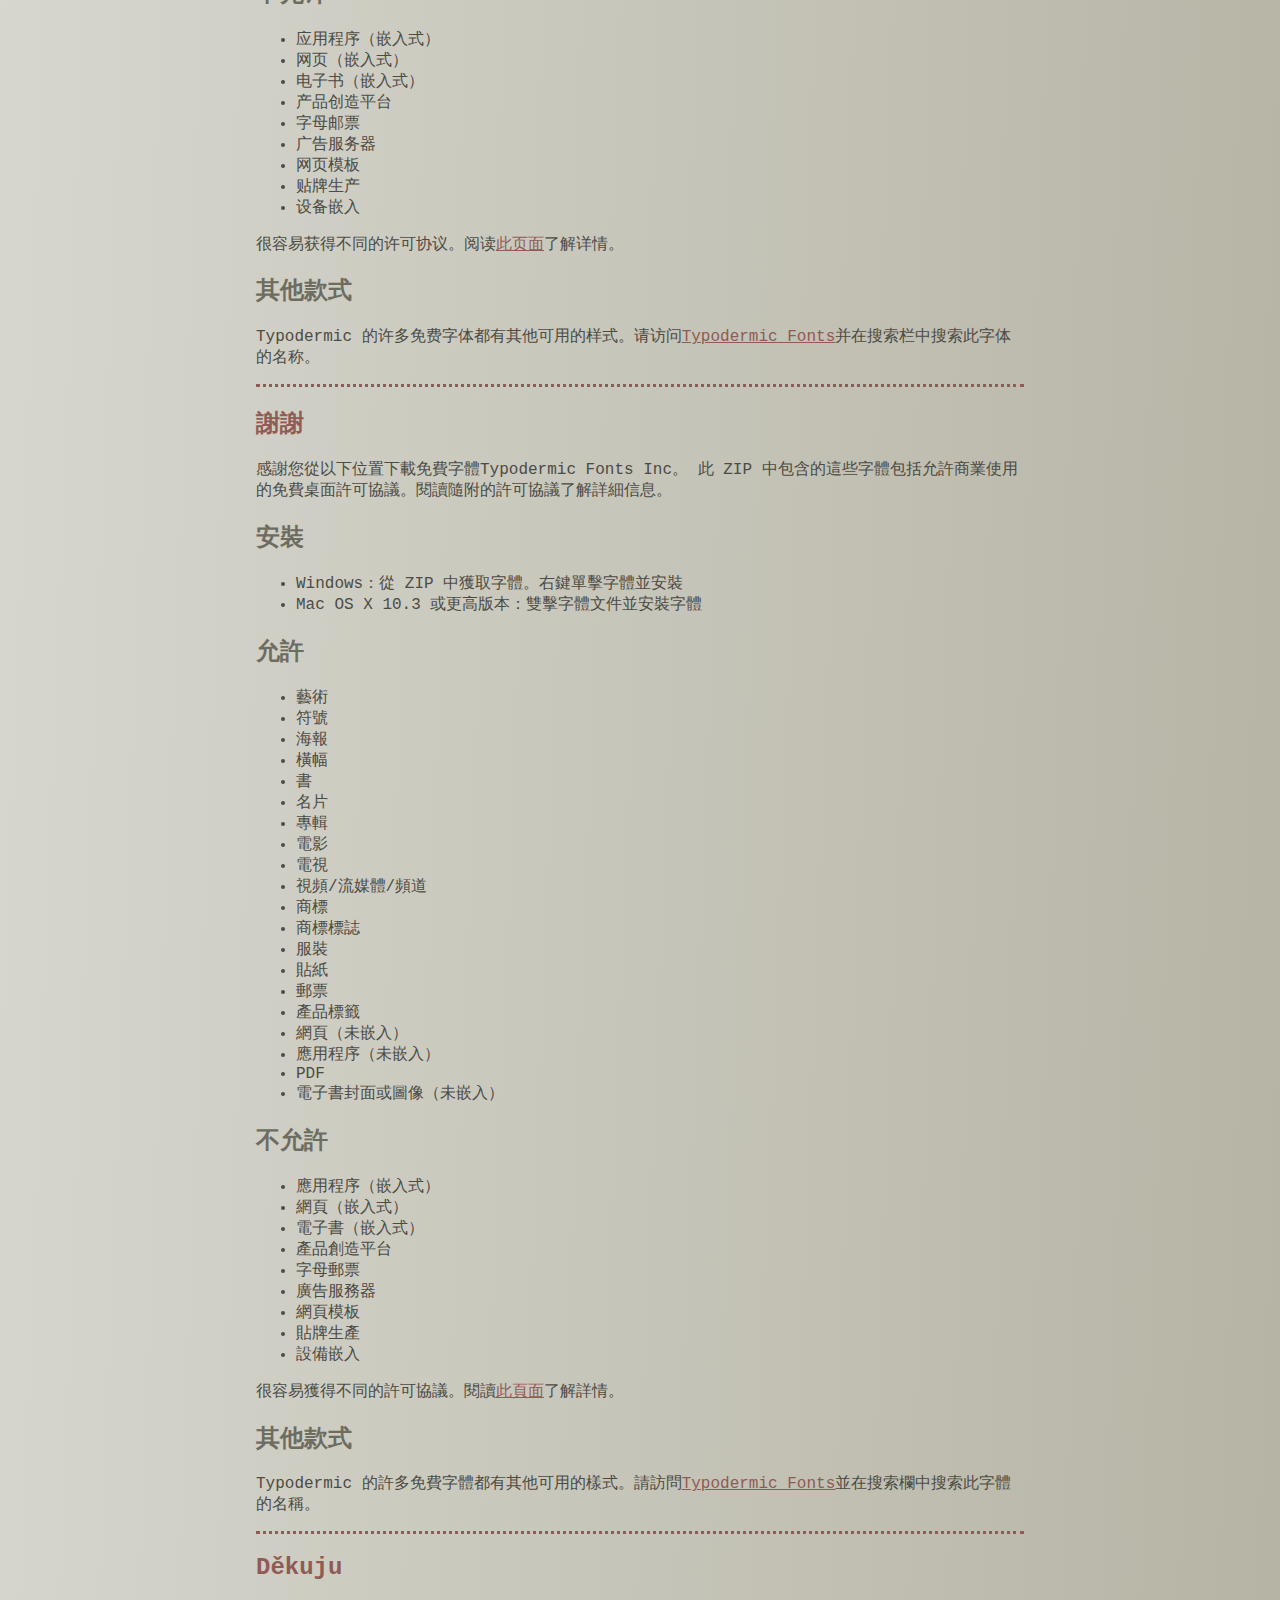
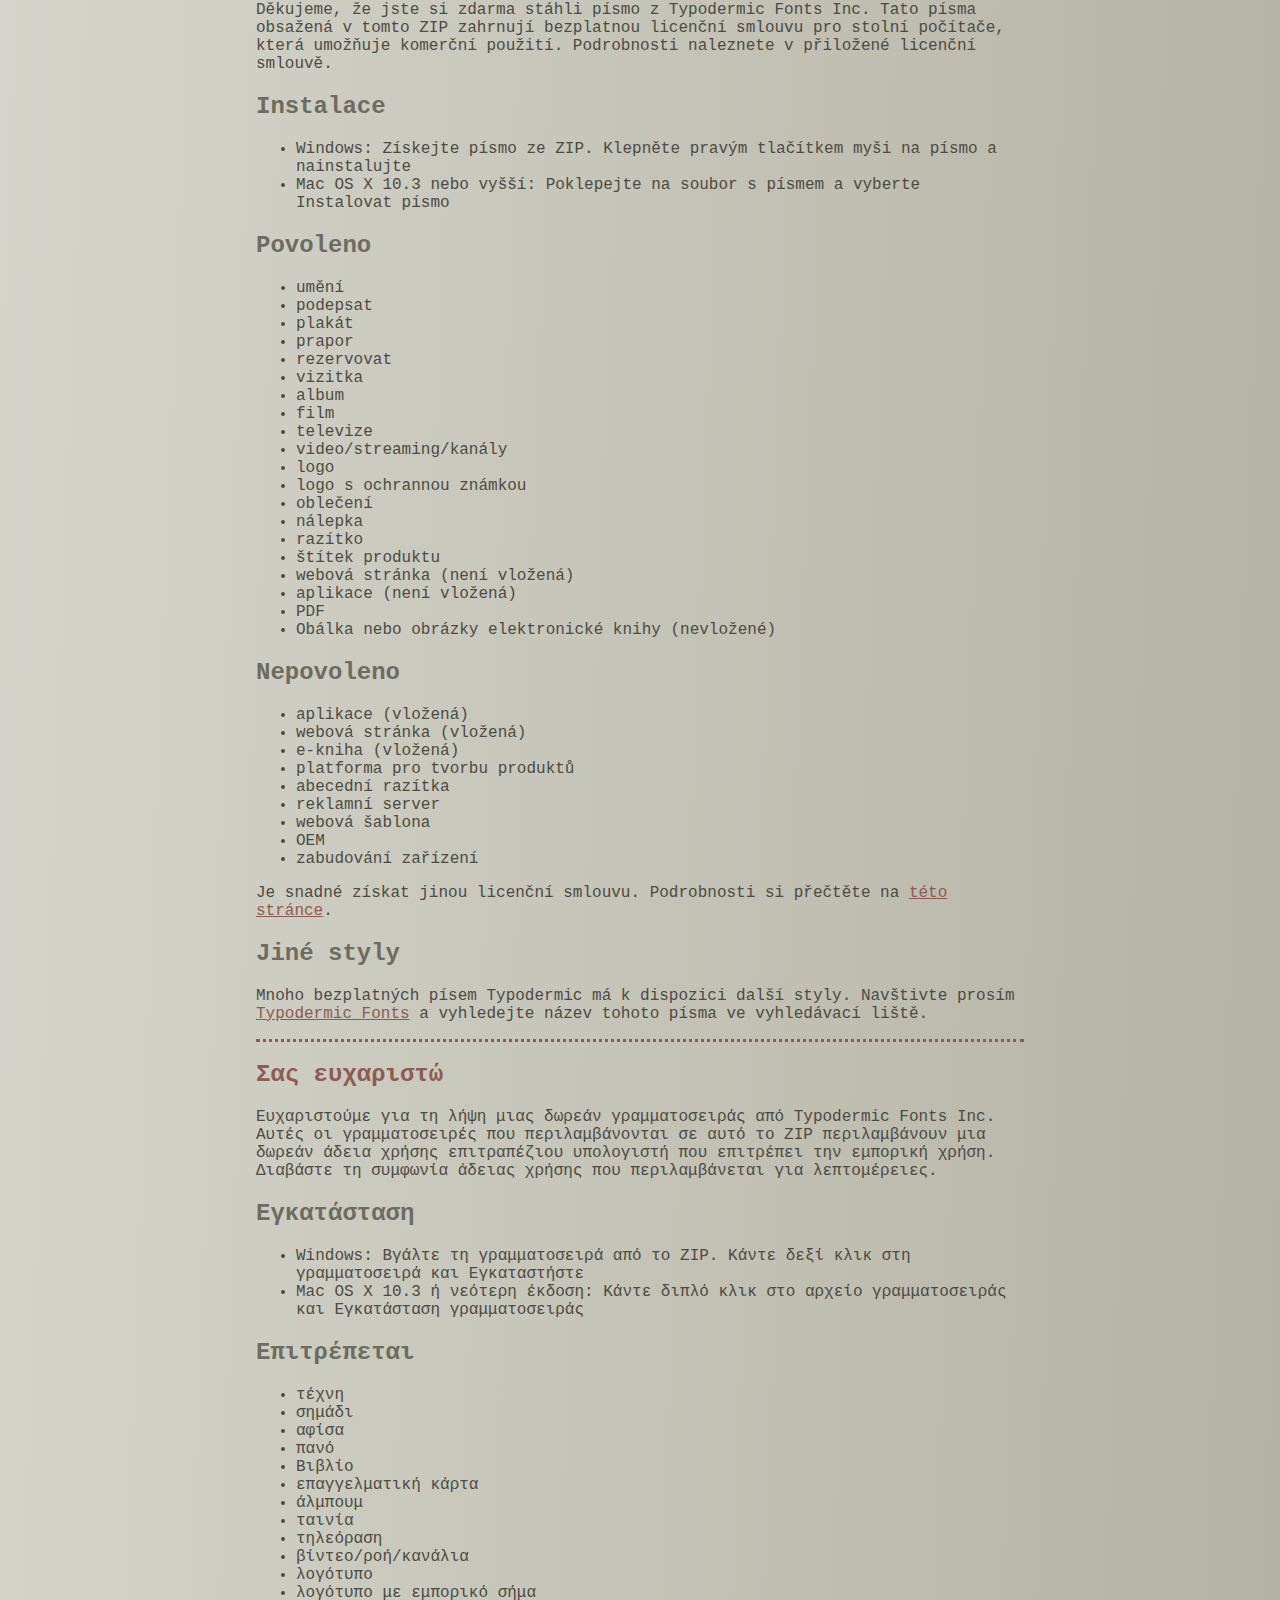
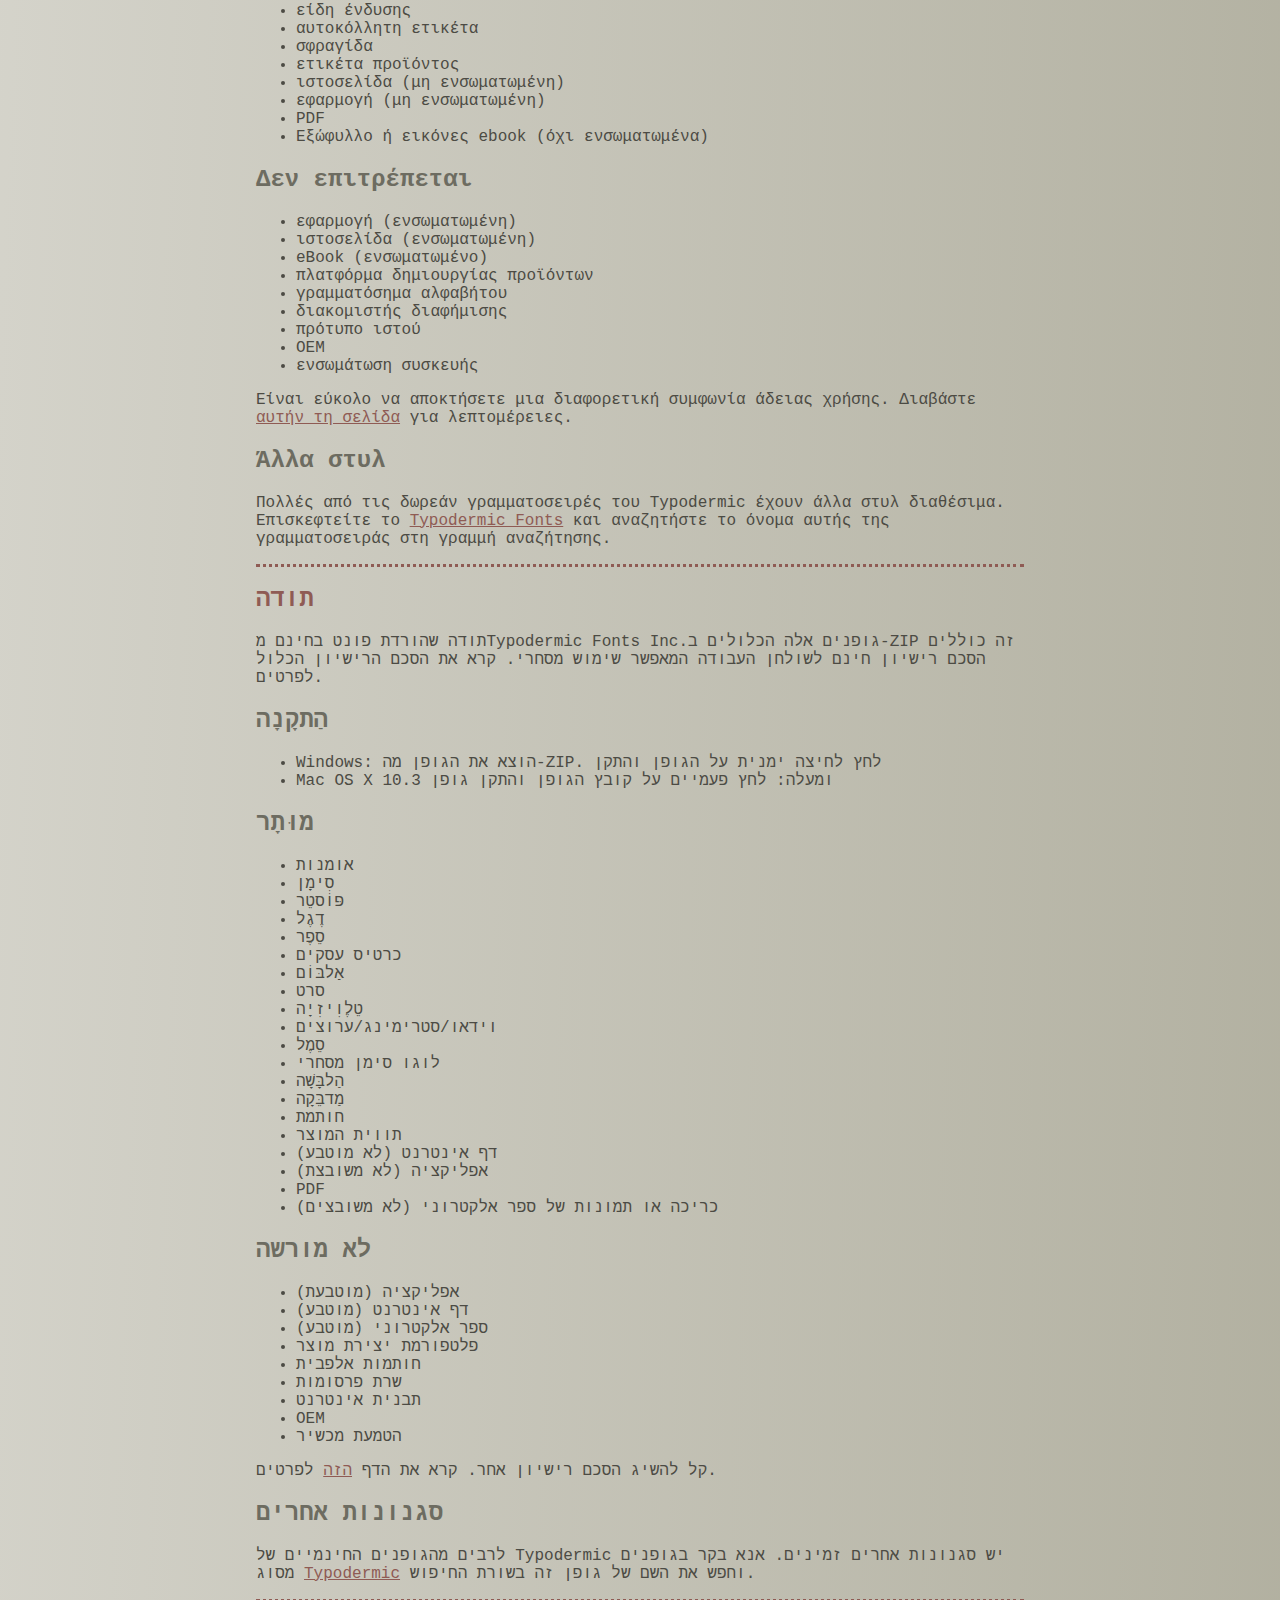
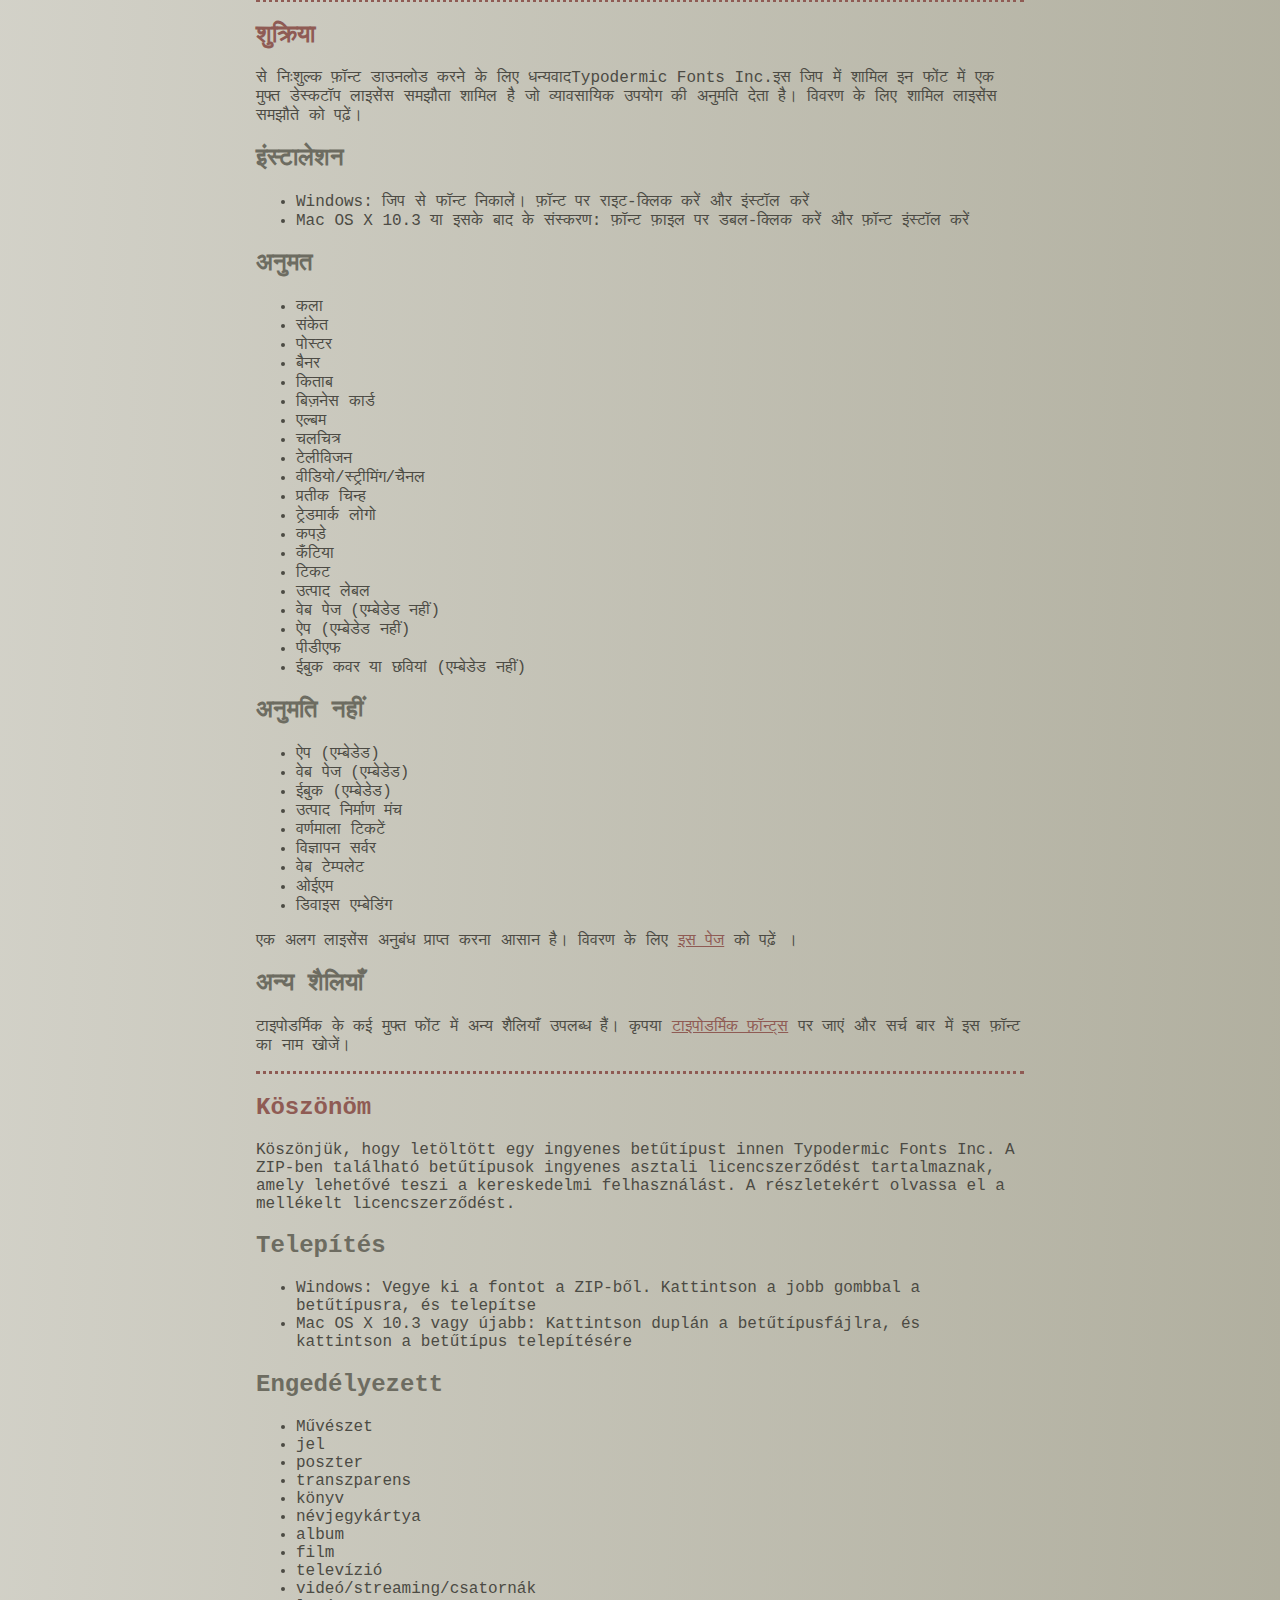
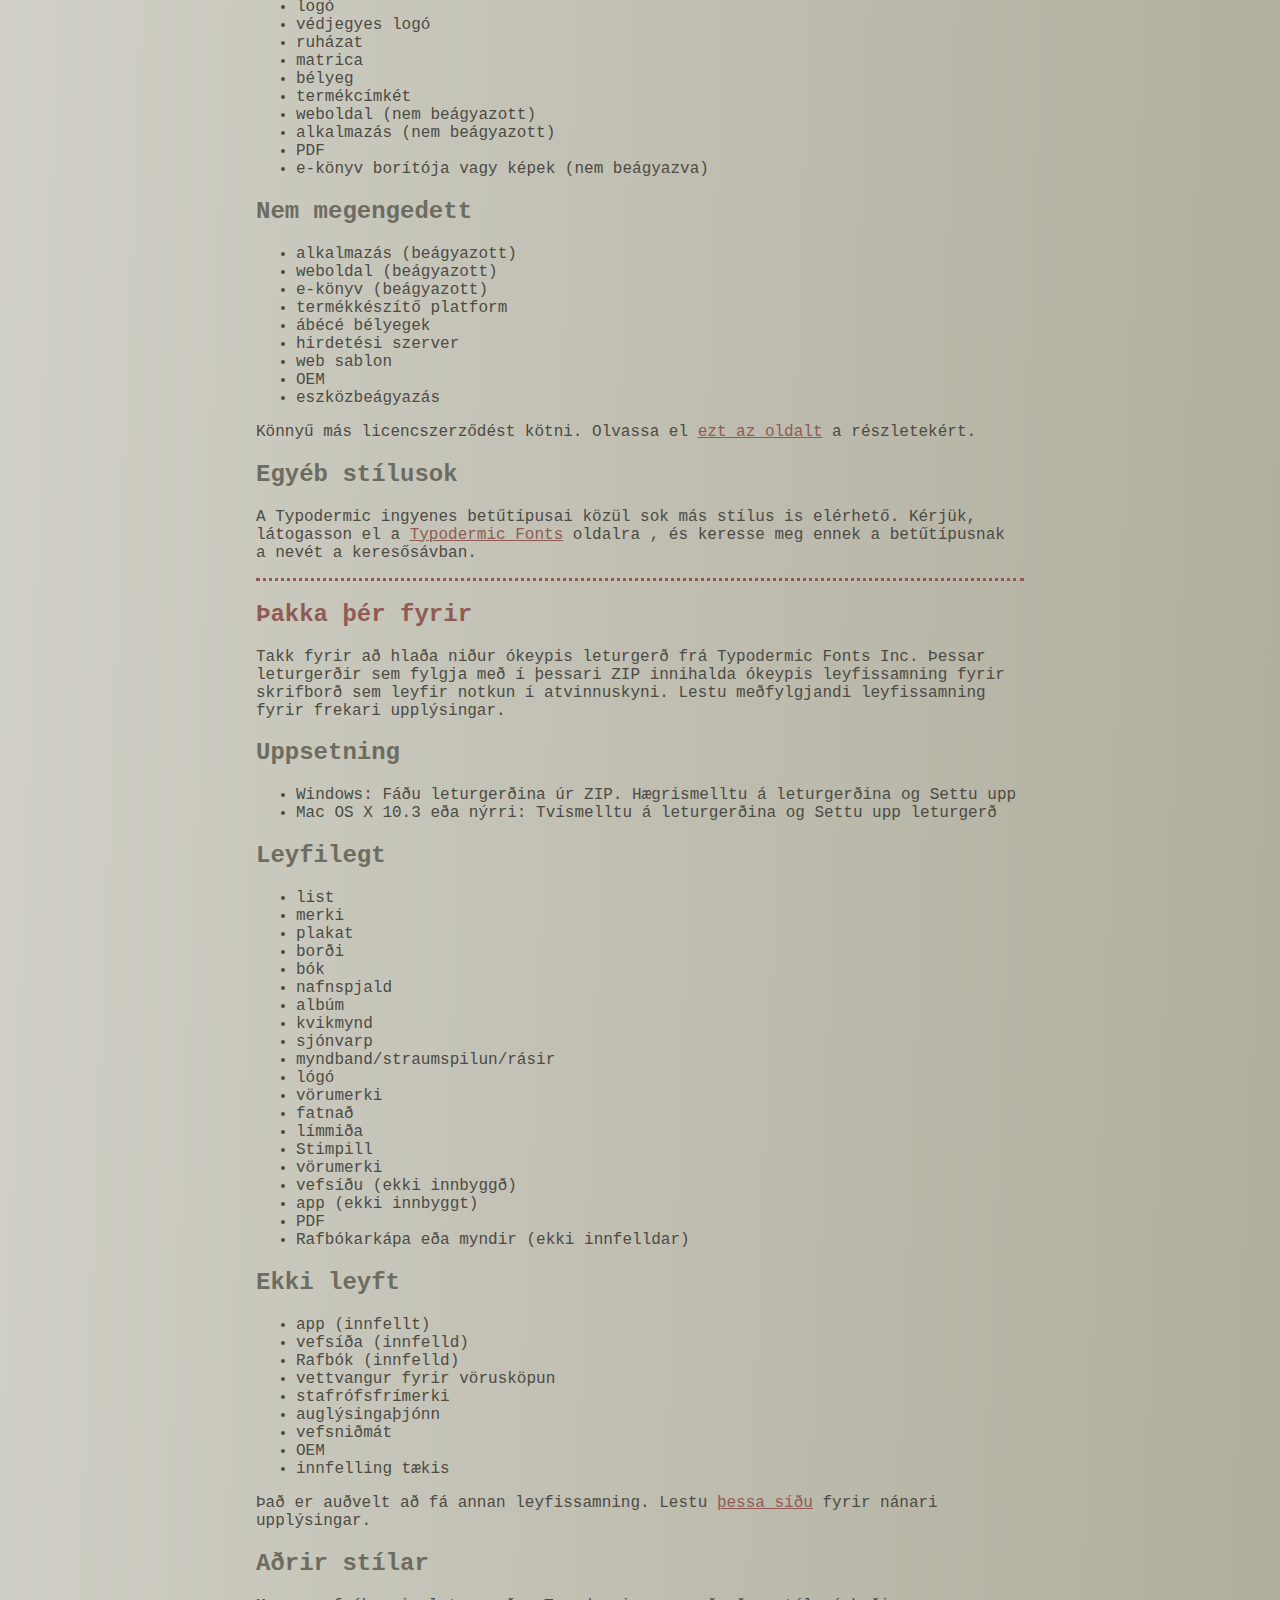
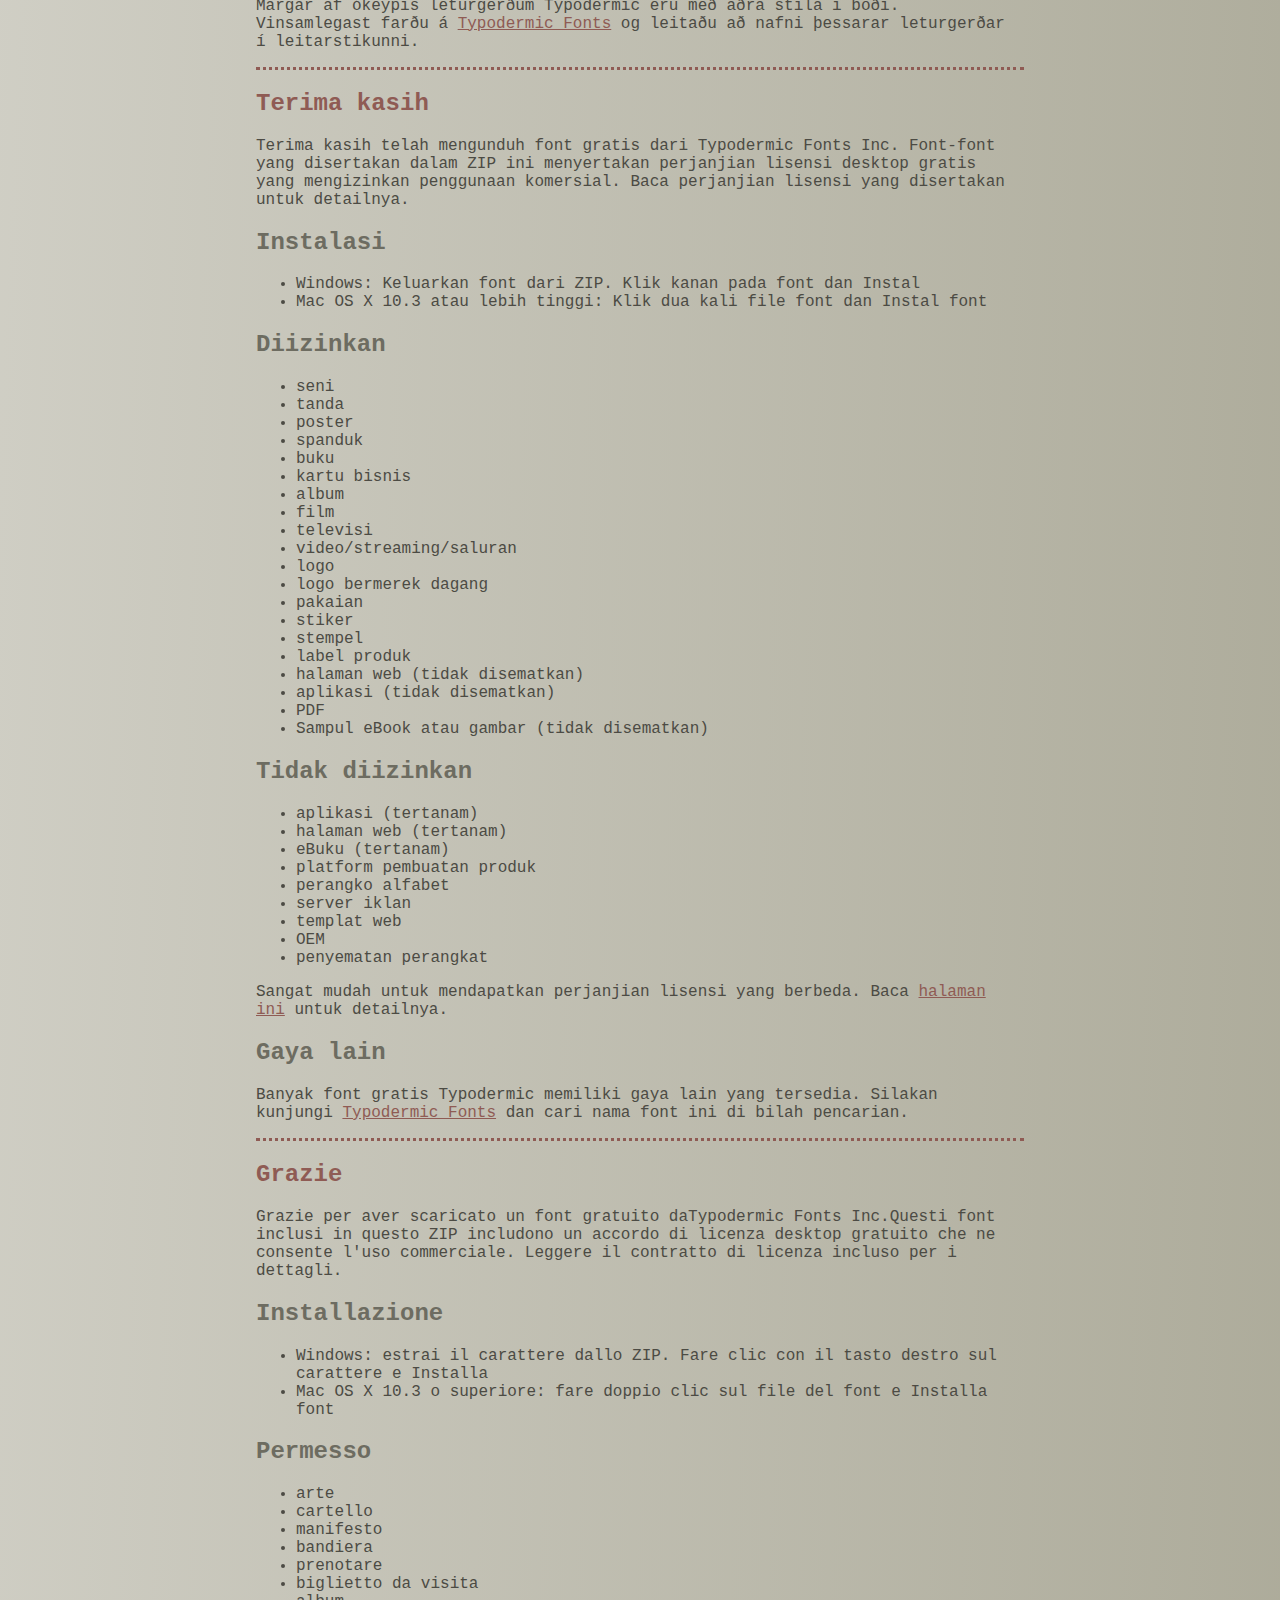
<file: Fuentes/ethnocentric/read-this.html>
<head>
<meta http-equiv="Content-Type" content="text/html; charset=utf-8">
<title>Typodermic Fonts Inc. Free Font Instructions 2023</title>
<style type="text/css">
body {margin:30px 20% 120px 20%; padding:0px; font-family:Consolas, Courier, sans-serif; color:#4c4b44; background-color:#c2c1b3;
/* IE10 Consumer Preview */ 
background-image: -ms-linear-gradient(top left, #DEDDD6 0%, #9D9B87 100%);
/* Mozilla Firefox */ 
background-image: -moz-linear-gradient(top left, #DEDDD6 0%, #9D9B87 100%);
/* Opera */ 
background-image: -o-linear-gradient(top left, #DEDDD6 0%, #9D9B87 100%);
/* Webkit (Safari/Chrome 10) */ 
background-image: -webkit-gradient(linear, left top, right bottom, color-stop(0, #DEDDD6), color-stop(1, #9D9B87));
/* Webkit (Chrome 11+) */ 
background-image: -webkit-linear-gradient(top left, #DEDDD6 0%, #9D9B87 100%);
/* W3C Markup, IE10 Release Preview */ 
background-image: linear-gradient(to bottom right, #DEDDD6 0%, #9D9B87 100%);
	}
h2 {color:#6d6c61;}
a {color:#8f5b54;}
a:hover {color:#ffffff; background-color:#9a998c;}
hr.dotted {border: 0; border-top: 3px dotted #8f5b54;}
</style>
</head>

<body>

<br>

<p translate="no">
<a href="#German">Deutsch</a>
<a href="#Spanish">Español</a>
<a href="#French">Français</a>
<a href="#Arabic">العربية</a>
<a href="#Chinese">中国简体</a>
<a href="#Chinese(trad)">簡體字</a>
<a href="#Czech">Čeština</a>
<a href="#Greek">Ελληνικά</a>
<a href="#Hebrew">עִבְרִית</a>
<a href="#Hindi">हिन्दी</a>
<a href="#Hungarian">Magyar</a>
<a href="#Icelandic">Íslenska</a>
<a href="#Indonesian">Indonesia</a>
<a href="#Italian">Italiano</a>
<a href="#Korean">한국말</a>
<a href="#Japanese">日本語</a>
<a href="#Norwegian">Norsk</a>
<a href="#Polish">Język&nbsp;Polski</a>
<a href="#Portuguese">Português</a>
<a href="#Punjabi">ਪੰਜਾਬੀ</a>
<a href="#Romanian">Română</a>
<a href="#Russian">Русский</a>
<a href="#Swedish">Svenska</a>
<a href="#Tamil">தமிழ்</a>
<a href="#Thai">ภาษาไทย</a>
<a href="#Turkish">Türkçe</a>
<a href="#Ukrainian">Українська&nbsp;мова</a>
<a href="#Vietnamese">Tiếng&nbsp;Việt</a>
</p>

<h2>Thank you</h2>

<p>Thanks for downloading a free font from <span translate="no">Typodermic Fonts Inc.</span> These fonts included in this ZIP include a free desktop license agreement which permits commercial use. Read the included license agreement for details.</p>


<h2>Installation</h2>
<ul><li>Windows: Get the font out of the ZIP. Right-click on the font and <em>Install</em><li>Mac OS X 10.3 or above: Double-click the font file and <em>Install font</em></ul>

<h2>Allowed</h2>

<ul>
<li>art</li>
<li>sign</li>
<li>poster</li>
<li>banner</li>
<li>book</li>
<li>business card</li>
<li>album</li>
<li>movie</li>
<li>television</li>
<li>video/streaming/channels</li>
<li>logo</li>
<li>trademarked logo</li>
<li>clothing</li>
<li>sticker</li>
<li>stamp</li>
<li>product label</li>
<li>web page (not embedded)</li>
<li>app (not embedded)</li>
<li>PDF</li>
<li>eBook cover or images (not embedded)</li>
</ul>

<h2>Not allowed</h2>

<ul>
<li>app (embedded)</li>
<li>web page (embedded)</li>
<li>eBook (embedded)</li>
<li>product creation platform</li>
<li>alphabet stamps</li>
<li>advertisment server</li>
<li>web template</li>
<li>OEM</li>
<li>device embedding</li>
</ul>

<p>It&rsquo;s easy to get a different license agreement. Read the <a href="https://typodermicfonts.com/license/">this page</a> for details. </p>

<h2>Other styles</h2>

<p>Many of Typodermic's free fonts have other styles available. Please visit <a href="https://typodermicfonts.com">Typodermic Fonts</a> and search for the name of this font in the search bar.</p>

<hr class="dotted">

<h2><a id="German">Danke dir</a></h2>

<p>Vielen Dank, dass Sie eine kostenlose Schriftart von heruntergeladen haben Typodermic Fonts Inc. Diese in diesem ZIP enthaltenen Schriftarten beinhalten eine kostenlose Desktop-Lizenzvereinbarung, die eine kommerzielle Nutzung erlaubt. Lesen Sie die beigefügte Lizenzvereinbarung für Details.</p>


<h2>Installation</h2>
<ul><li>Windows: Holen Sie sich die Schriftart aus dem ZIP. Klicken Sie mit der rechten Maustaste auf die Schriftart und installieren Sie si<li>Mac OS X 10.3 oder höher: Doppelklicken Sie auf die Schriftartdatei und Schriftart installieren </ul>

<h2>Erlaubt</h2>

<ul>
<li>Kunst</li>
<li>Zeichen</li>
<li>Poster</li>
<li>Banner</li>
<li>Buchen</li>
<li>Visitenkarte</li>
<li>Album</li>
<li>Film</li>
<li>Fernsehen</li>
<li>Video/Streaming/Kanäle</li>
<li>Logo</li>
<li>markenrechtlich geschütztes Logo</li>
<li>Kleidung</li>
<li>Aufkleber</li>
<li>Briefmarke</li>
<li>Produktetikett</li>
<li>Webseite (nicht eingebettet)</li>
<li>App (nicht eingebettet)</li>
<li>PDF</li>
<li>eBook-Cover oder Bilder (nicht eingebettet)</li>
</ul>

<h2>Nicht erlaubt</h2>

<ul>
<li>App (eingebettet)</li>
<li>Webseite (eingebettet)</li>
<li>eBook (eingebettet)</li>
<li>Produkterstellungsplattform</li>
<li>Alphabet-Briefmarken</li>
<li>Werbeserver</li>
<li>Web-Vorlage</li>
<li>Erstausrüster</li>
<li>Geräteeinbettung</li>
</ul>

<p>Es ist einfach, eine andere Lizenzvereinbarung zu erhalten. Lesen Sie <a href="https://typodermicfonts.com/license/">diese Seite</a> für Details.</p>

<h2>Andere Stile</h2>

<p>Für viele der kostenlosen Schriftarten von Typodermic sind andere Stile verfügbar. Bitte besuchen Sie <a href="https://typodermicfonts.com">Typodermic Fonts</a> und suchen Sie in der Suchleiste nach dem Namen dieser Schriftart.</p>


<hr class="dotted">

<h2><a id="Spanish">Gracias</a></h2>

<p>Gracias por descargar una fuente gratuita de Typodermic Fonts Inc. Estas fuentes incluidas en este ZIP incluyen un acuerdo de licencia de escritorio gratuito que permite el uso comercial. Lea el acuerdo de licencia incluido para más detalles.</p>


<h2>Instalación</h2>
<ul><li>Windows: Saque la fuente del ZIP. Haga clic derecho en la fuente e instalar <li>Mac OS X 10.3 o superior: haga doble clic en el archivo de fuente e instale la fuente</ul>

<h2>Permitido</h2>

<ul>
<li>Arte</li>
<li>signo</li>
<li>póster</li>
<li>bandera</li>
<li>libro</li>
<li>tarjeta de visita</li>
<li>álbum</li>
<li>película</li>
<li>televisión</li>
<li>video/transmisión/canales</li>
<li>logo</li>
<li>logotipo de marca registrada</li>
<li>ropa</li>
<li>pegatina</li>
<li>estampilla</li>
<li>etiqueta del producto</li>
<li>página web (no incrustada)</li>
<li>aplicación (no incrustada)</li>
<li>PDF</li>
<li>Portada del libro electrónico o imágenes (no incrustadas)</li>
</ul>


<h2>No permitido</h2>

<ul>
<li>aplicación (incrustada)</li>
<li>página web (incrustada)</li>
<li>eBook (incrustado)</li>
<li>plataforma de creación de productos</li>
<li>sellos del alfabeto</li>
<li>servidor de anuncios</li>
<li>plantilla web</li>
<li>OEM</li>
<li>incrustación de dispositivo</li>
</ul>

<p>Es fácil obtener un acuerdo de licencia diferente. Lea <a href="https://typodermicfonts.com/license/">esta página</a> para más detalles.</p>

<h2>Otros estilos</h2>

<p>Muchas de las fuentes gratuitas de Typodermic tienen otros estilos disponibles. Visite  <a href="https://typodermicfonts.com">Typodermic Fonts</a> y busque el nombre de esta fuente en la barra de búsqueda.</p>


<hr class="dotted">

<h2><a id="French">Merci</a></h2>

<p>Merci d'avoir téléchargé une police gratuite sur Typodermic Fonts Inc. Ces polices incluses dans ce ZIP incluent un accord de licence de bureau gratuit qui permet une utilisation commerciale. Lisez le contrat de licence inclus pour plus de détails.</p>


<h2>Installation</h2>
<ul><li>Windows : extrayez la police du ZIP. Faites un clic droit sur la police et installez<li>Mac OS X 10.3 ou supérieur : double-cliquez sur le fichier de police et installez la police</ul>
  



<h2>Autorisé</h2>

<ul>
<li>de l'art</li>
<li>pancarte</li>
<li>affiche</li>
<li>bannière</li>
<li>livre</li>
<li>carte de visite</li>
<li>album</li>
<li>film</li>
<li>télévision</li>
<li>vidéo/streaming/chaînes</li>
<li>logo</li>
<li>logo de marque</li>
<li>Vêtements</li>
<li>autocollant</li>
<li>timbre</li>
<li>étiquette du produit</li>
<li>page Web (non intégrée)</li>
<li>application (non intégrée)</li>
<li>PDF</li>
<li>Couverture ou images d'eBook (non intégrées)</li>
</ul>
 


<h2>Interdit</h2>

<ul>
<li>application (intégrée)</li>
<li>page Web (intégrée)</li>
<li>eBook (intégré)</li>
<li>plateforme de création de produits</li>
<li>timbres alphabétiques</li>
<li>serveur de publicité</li>
<li>modèle web</li>
<li>FEO</li>
<li>intégration de l'appareil</li>
</ul>

<p>Il est facile d'obtenir un autre contrat de licence. Lisez  <a href="https://typodermicfonts.com/license/">cette page</a> pour plus de détails.</p>

<h2>Autres modèles</h2>

<p>De nombreuses polices gratuites de Typodermic proposent d'autres styles. Veuillez visiter  <a href="https://typodermicfonts.com">Typodermic Fonts</a> et rechercher le nom de cette police dans la barre de recherche.</p>


<hr class="dotted">

<h2><a id="Arabic">شكرًا لك</a></h2>

<p>

شكرا لتحميل الخط المجاني من Typodermic Fonts Inc. تتضمن هذه الخطوط المضمنة في ملف ZIP هذا اتفاقية ترخيص سطح مكتب مجانية تسمح بالاستخدام التجاري. اقرأ اتفاقية الترخيص المضمنة للحصول على التفاصيل.</p>


<h2>التركيب</h2>
<ul><li>Windows: أخرج الخط من ملف ZIP. انقر بزر الماوس الأيمن فوق الخط وتثبيت
    نظام التشغيل <li>Mac OS X 10.3 أو إصدار أحدث: انقر نقرًا مزدوجًا فوق ملف الخط وقم بتثبيت الخط</em></ul>

<h2>مسموح</h2>

<ul>
<li>فن</li>
<li>لافتة</li>
<li>ملصق</li>
<li>لافتة</li>
<li>كتاب</li>
<li>بطاقة العمل</li>
<li>الألبوم</li>
<li>فيلم</li>
<li>التلفاز</li>
<li>فيديو / تدفق / قنوات</li>
<li>شعار</li>
<li>شعار مسجّل كعلامة تجارية</li>
<li>ملابس</li>
<li>ملصق</li>
<li>ختم</li>
<li>ملصق المنتج</li>
<li>صفحة ويب (غير مضمنة)</li>
<li>التطبيق (غير مضمن)</li>
<li>بي دي إف</li>
<li>غلاف الكتاب الإلكتروني أو الصور (غير مضمنة)</li>
</ul>

<h2>غير مسموح</h2>

<ul>
<li>التطبيق (مضمن)</li>
<li>صفحة الويب (مضمنة)</li>
<li>كتاب إلكتروني (مضمن)</li>
<li>منصة إنشاء المنتجات</li>
<li>طوابع الأبجدية</li>
<li>خادم الإعلان</li>
<li>قالب الويب</li>
<li>OEM</li>
<li>تضمين الجهاز</li>
</ul>

<p>من السهل  للحصول على <a href="https://typodermicfonts.com/license/">هذه الصفحة</a>  اقرأ هذه الصفحة للحصول على التفاصي</p>


<h2>أنماط أخرى</h2>

<p>العديد من الخطوط المجانية في Typodermic لها أنماط أخرى متاحة. يرجى زيارة <a href="https://typodermicfonts.com">TTypodermic Fonts</a> والبحث عن اسم هذا الخط في شريط البحث.</p>


<hr class="dotted">

<h2><a id="Chinese">谢谢</a></h2>

<p>感谢您从以下位置下载免费字体Typodermic Fonts Inc.此 ZIP 中包含的这些字体包括允许商业使用的免费桌面许可协议。阅读随附的许可协议了解详细信息。</p>


<h2>安装</h2>
<ul><li>Windows：从 ZIP 中获取字体。右键单击字体并安装<li>Mac OS X 10.3 或更高版本：双击字体文件并安装字体 </ul>

<h2>允许</h2>





<ul>
<li>艺术</li>
<li>符号</li>
<li>海报</li>
<li>横幅</li>
<li>书</li>
<li>名片</li>
<li>专辑</li>
<li>电影</li>
<li>电视</li>
<li>视频/流媒体/频道</li>
<li>商标</li>
<li>商标标志</li>
<li>服装</li>
<li>贴纸</li>
<li>邮票</li>
<li>产品标签</li>
<li>网页（未嵌入）</li>
<li>应用程序（未嵌入）</li>
<li>PDF</li>
<li>电子书封面或图像（未嵌入）</li>
</ul>

<h2>不允许</h2>

<ul>
<li>应用程序（嵌入式）</li>
<li>网页（嵌入式）</li>
<li>电子书（嵌入式）</li>
<li>产品创造平台</li>
<li>字母邮票</li>
<li>广告服务器</li>
<li>网页模板</li>
<li>贴牌生产</li>
<li>设备嵌入</li>
</ul>

<p>很容易获得不同的许可协议。阅读<a href="https://typodermicfonts.com/license/">此页面</a>了解详情。</p>

<h2>其他款式</h2>

<p>Typodermic 的许多免费字体都有其他可用的样式。请访问<a href="https://typodermicfonts.com">Typodermic Fonts</a>并在搜索栏中搜索此字体的名称。</p>


<hr class="dotted">

<h2><a id="Chinese(trad)">謝謝</a></h2>

<p>感謝您從以下位置下載免費字體Typodermic Fonts Inc。 此 ZIP 中包含的這些字體包括允許商業使用的免費桌面許可協議。閱讀隨附的許可協議了解詳細信息。</p>


<h2>安裝</h2>
<ul><li>Windows：從 ZIP 中獲取字體。右鍵單擊字體並安裝<li>Mac OS X 10.3 或更高版本：雙擊字體文件並安裝字體 </ul>

<h2>允許</h2>

<ul>
<li>藝術</li>
<li>符號</li>
<li>海報</li>
<li>橫幅</li>
<li>書</li>
<li>名片</li>
<li>專輯</li>
<li>電影</li>
<li>電視</li>
<li>視頻/流媒體/頻道</li>
<li>商標</li>
<li>商標標誌</li>
<li>服裝</li>
<li>貼紙</li>
<li>郵票</li>
<li>產品標籤</li>
<li>網頁（未嵌入）</li>
<li>應用程序（未嵌入）</li>
<li>PDF</li>
<li>電子書封面或圖像（未嵌入）</li>


</ul>

<h2>不允許</h2>

<ul>
<li>應用程序（嵌入式）</li>
<li>網頁（嵌入式）</li>
<li>電子書（嵌入式）</li>
<li>產品創造平台</li>
<li>字母郵票</li>
<li>廣告服務器</li>
<li>網頁模板</li>
<li>貼牌生產</li>
<li>設備嵌入</li>
</ul>

<p>很容易獲得不同的許可協議。閱讀<a href="https://typodermicfonts.com/license/">此頁面</a>了解詳情。</p>

<h2>其他款式</h2>

<p>Typodermic 的許多免費字體都有其他可用的樣式。請訪問<a href="https://typodermicfonts.com">Typodermic Fonts</a>並在搜索欄中搜索此字體的名稱。</p>


<hr class="dotted">

<h2><a id="Czech">Děkuju</a></h2>

<p>Děkujeme, že jste si zdarma stáhli písmo z Typodermic Fonts Inc. Tato písma obsažená v tomto ZIP zahrnují bezplatnou licenční smlouvu pro stolní počítače, která umožňuje komerční použití. Podrobnosti naleznete v přiložené licenční smlouvě.</p>


<h2>Instalace</h2>
<ul><li>Windows: Získejte písmo ze ZIP. Klepněte pravým tlačítkem myši na písmo a nainstalujte <li>Mac OS X 10.3 nebo vyšší: Poklepejte na soubor s písmem a vyberte Instalovat písmo </ul>

<h2>Povoleno</h2>

<ul>
<li>umění</li>
<li>podepsat</li>
<li>plakát</li>
<li>prapor</li>
<li>rezervovat</li>
<li>vizitka</li>
<li>album</li>
<li>film</li>
<li>televize</li>
<li>video/streaming/kanály</li>
<li>logo</li>
<li>logo s ochrannou známkou</li>
<li>oblečení</li>
<li>nálepka</li>
<li>razítko</li>
<li>štítek produktu</li>
<li>webová stránka (není vložená)</li>
<li>aplikace (není vložená)</li>
<li>PDF</li>
<li>Obálka nebo obrázky elektronické knihy (nevložené)</li>
</ul>

<h2>Nepovoleno</h2>

<ul>
<li>aplikace (vložená)</li>
<li>webová stránka (vložená)</li>
<li>e-kniha (vložená)</li>
<li>platforma pro tvorbu produktů</li>
<li>abecední razítka</li>
<li>reklamní server</li>
<li>webová šablona</li>
<li>OEM</li>
<li>zabudování zařízení</li>
</ul>

<p>Je snadné získat jinou licenční smlouvu. Podrobnosti si přečtěte na <a href="https://typodermicfonts.com/license/">této stránce</a>.

<h2>Jiné styly</h2>

<p>Mnoho bezplatných písem Typodermic má k dispozici další styly. Navštivte prosím <a href="https://typodermicfonts.com">Typodermic Fonts</a> a vyhledejte název tohoto písma ve vyhledávací liště.</p>

<hr class="dotted">

<h2><a id="Greek">Σας ευχαριστώ</a></h2>

<p>Ευχαριστούμε για τη λήψη μιας δωρεάν γραμματοσειράς από Typodermic Fonts Inc. Αυτές οι γραμματοσειρές που περιλαμβάνονται σε αυτό το ZIP περιλαμβάνουν μια δωρεάν άδεια χρήσης επιτραπέζιου υπολογιστή που επιτρέπει την εμπορική χρήση. Διαβάστε τη συμφωνία άδειας χρήσης που περιλαμβάνεται για λεπτομέρειες.</p>


<h2>Εγκατάσταση</h2>
<ul><li>Windows: Βγάλτε τη γραμματοσειρά από το ZIP. Κάντε δεξί κλικ στη γραμματοσειρά και Εγκαταστήστε <li>Mac OS X 10.3 ή νεότερη έκδοση: Κάντε διπλό κλικ στο αρχείο γραμματοσειράς και Εγκατάσταση γραμματοσειράς</ul>

<h2>Επιτρέπεται</h2>

<ul>
<li>τέχνη</li>
<li>σημάδι</li>
<li>αφίσα</li>
<li>πανό</li>
<li>Βιβλίο</li>
<li>επαγγελματική κάρτα</li>
<li>άλμπουμ</li>
<li>ταινία</li>
<li>τηλεόραση</li>
<li>βίντεο/ροή/κανάλια</li>
<li>λογότυπο</li>
<li>λογότυπο με εμπορικό σήμα</li>
<li>είδη ένδυσης</li>
<li>αυτοκόλλητη ετικέτα</li>
<li>σφραγίδα</li>
<li>ετικέτα προϊόντος</li>
<li>ιστοσελίδα (μη ενσωματωμένη)</li>
<li>εφαρμογή (μη ενσωματωμένη)</li>
<li>PDF</li>
<li>Εξώφυλλο ή εικόνες ebook (όχι ενσωματωμένα)</li>
</ul>

<h2>Δεν επιτρέπεται</h2>

<ul>
<li>εφαρμογή (ενσωματωμένη)</li>
<li>ιστοσελίδα (ενσωματωμένη)</li>
<li>eBook (ενσωματωμένο)</li>
<li>πλατφόρμα δημιουργίας προϊόντων</li>
<li>γραμματόσημα αλφαβήτου</li>
<li>διακομιστής διαφήμισης</li>
<li>πρότυπο ιστού</li>
<li>OEM</li>
<li>ενσωμάτωση συσκευής</li>
</ul>

<p>Είναι εύκολο να αποκτήσετε μια διαφορετική συμφωνία άδειας χρήσης. Διαβάστε <a href="https://typodermicfonts.com/license/">αυτήν τη σελίδα</a> για λεπτομέρειες.</p>

<h2>Άλλα στυλ</h2>

<p>Πολλές από τις δωρεάν γραμματοσειρές του Typodermic έχουν άλλα στυλ διαθέσιμα. Επισκεφτείτε το <a href="https://typodermicfonts.com">Typodermic Fonts</a> και αναζητήστε το όνομα αυτής της γραμματοσειράς στη γραμμή αναζήτησης.</p>


<hr class="dotted">

<h2><a id="Hebrew">תודה</a></h2>

<p>תודה שהורדת פונט בחינם מTypodermic Fonts Inc.גופנים אלה הכלולים ב-ZIP זה כוללים הסכם רישיון חינם לשולחן העבודה המאפשר שימוש מסחרי. קרא את הסכם הרישיון הכלול לפרטים.</p>


<h2>הַתקָנָה</h2>
<ul><li>Windows: הוצא את הגופן מה-ZIP. לחץ לחיצה ימנית על הגופן והתקן<li>Mac OS X 10.3 ומעלה: לחץ פעמיים על קובץ הגופן והתקן גופן</ul>

   
<h2>מוּתָר</h2>

<ul>
<li>אומנות</li>
<li>סִימָן</li>
<li>פּוֹסטֵר</li>
<li>דֶגֶל</li>
<li>סֵפֶר</li>
<li>כרטיס עסקים</li>
<li>אַלבּוֹם</li>
<li>סרט</li>
<li>טֵלֶוִיזִיָה</li>
<li>וידאו/סטרימינג/ערוצים</li>
<li>סֵמֶל</li>
<li>לוגו סימן מסחרי</li>
<li>הַלבָּשָׁה</li>
<li>מַדבֵּקָה</li>
<li>חותמת</li>
<li>תווית המוצר</li>
<li>דף אינטרנט (לא מוטבע)</li>
<li>אפליקציה (לא משובצת)</li>
<li>PDF</li>
<li>כריכה או תמונות של ספר אלקטרוני (לא משובצים)</li>
</ul>

<h2>לא מורשה</h2>

<ul>
<li>אפליקציה (מוטבעת)</li>
<li>דף אינטרנט (מוטבע)</li>
<li>ספר אלקטרוני (מוטבע)</li>
<li>פלטפורמת יצירת מוצר</li>
<li>חותמות אלפבית</li>
<li>שרת פרסומות</li>
<li>תבנית אינטרנט</li>
<li>OEM</li>
<li>הטמעת מכשיר</li>
</ul>

<p>קל להשיג הסכם רישיון אחר. קרא את הדף <a href="https://typodermicfonts.com/license/">הזה</a> לפרטים.</p>

<h2>סגנונות אחרים</h2>

<p>לרבים מהגופנים החינמיים של Typodermic יש סגנונות אחרים זמינים. אנא בקר בגופנים מסוג <a href="https://typodermicfonts.com">Typodermic</a> וחפש את השם של גופן זה בשורת החיפוש.</p>

<hr class="dotted">

<h2><a id="Hindi">शुक्रिया</a></h2>

<p>से निःशुल्क फ़ॉन्ट डाउनलोड करने के लिए धन्यवादTypodermic Fonts Inc.इस जिप में शामिल इन फोंट में एक मुफ्त डेस्कटॉप लाइसेंस समझौता शामिल है जो व्यावसायिक उपयोग की अनुमति देता है। विवरण के लिए शामिल लाइसेंस समझौते को पढ़ें।</p>


<h2>इंस्टालेशन</h2>
<ul><li>Windows: जिप से फॉन्ट निकालें। फ़ॉन्ट पर राइट-क्लिक करें और इंस्टॉल करें<li>Mac OS X 10.3 या इसके बाद के संस्करण: फ़ॉन्ट फ़ाइल पर डबल-क्लिक करें और फ़ॉन्ट इंस्टॉल करें </ul>

<h2>अनुमत</h2>

<ul>
<li>कला</li>
<li>संकेत</li>
<li>पोस्टर</li>
<li>बैनर</li>
<li>किताब</li>
<li>बिज़नेस कार्ड</li>
<li>एल्बम</li>
<li>चलचित्र</li>
<li>टेलीविजन</li>
<li>वीडियो/स्ट्रीमिंग/चैनल</li>
<li>प्रतीक चिन्ह</li>
<li>ट्रेडमार्क लोगो</li>
<li>कपड़े</li>
<li>कँटिया</li>
<li>टिकट</li>
<li>उत्पाद लेबल</li>
<li>वेब पेज (एम्बेडेड नहीं)</li>
<li>ऐप (एम्बेडेड नहीं)</li>
<li>पीडीएफ</li>
<li>ईबुक कवर या छवियां (एम्बेडेड नहीं)</li>
</ul>

<h2>अनुमति नहीं</h2>

<ul>
<li>ऐप (एम्बेडेड)</li>
<li>वेब पेज (एम्बेडेड)</li>
<li>ईबुक (एम्बेडेड)</li>
<li>उत्पाद निर्माण मंच</li>
<li>वर्णमाला टिकटें</li>
<li>विज्ञापन सर्वर</li>
<li>वेब टेम्पलेट</li>
<li>ओईएम</li>
<li>डिवाइस एम्बेडिंग</li>
</ul>

<p>एक अलग लाइसेंस अनुबंध प्राप्त करना आसान है। विवरण के लिए <a href="https://typodermicfonts.com/license/">इस पेज</a> को पढ़ें ।</p>

<h2>अन्य शैलियाँ</h2>

<p>टाइपोडर्मिक के कई मुफ्त फोंट में अन्य शैलियाँ उपलब्ध हैं। कृपया <a href="https://typodermicfonts.com">टाइपोडर्मिक फ़ॉन्ट्स</a> पर जाएं और सर्च बार में इस फ़ॉन्ट का नाम खोजें।</p>


<hr class="dotted">

<h2><a id="Hungarian">Köszönöm</a></h2>

<p>Köszönjük, hogy letöltött egy ingyenes betűtípust innen Typodermic Fonts Inc. A ZIP-ben található betűtípusok ingyenes asztali licencszerződést tartalmaznak, amely lehetővé teszi a kereskedelmi felhasználást. A részletekért olvassa el a mellékelt licencszerződést.</p>


<h2>Telepítés</h2>
<ul><li>Windows: Vegye ki a fontot a ZIP-ből. Kattintson a jobb gombbal a betűtípusra, és telepítse <li>Mac OS X 10.3 vagy újabb: Kattintson duplán a betűtípusfájlra, és kattintson a betűtípus telepítésére </ul>

<h2>Engedélyezett</h2>

<ul>
<li>Művészet</li>
<li>jel</li>
<li>poszter</li>
<li>transzparens</li>
<li>könyv</li>
<li>névjegykártya</li>
<li>album</li>
<li>film</li>
<li>televízió</li>
<li>videó/streaming/csatornák</li>
<li>logó</li>
<li>védjegyes logó</li>
<li>ruházat</li>
<li>matrica</li>
<li>bélyeg</li>
<li>termékcímkét</li>
<li>weboldal (nem beágyazott)</li>
<li>alkalmazás (nem beágyazott)</li>
<li>PDF</li>
<li>e-könyv borítója vagy képek (nem beágyazva)</li>
</ul>

<h2>Nem megengedett</h2>

<ul>
<li>alkalmazás (beágyazott)</li>
<li>weboldal (beágyazott)</li>
<li>e-könyv (beágyazott)</li>
<li>termékkészítő platform</li>
<li>ábécé bélyegek</li>
<li>hirdetési szerver</li>
<li>web sablon</li>
<li>OEM</li>
<li>eszközbeágyazás</li>
</ul>

<p>Könnyű más licencszerződést kötni. Olvassa el <a href="https://typodermicfonts.com/license/">ezt az oldalt</a> a részletekért.</p>

<h2>Egyéb stílusok</h2>

<p>A Typodermic ingyenes betűtípusai közül sok más stílus is elérhető. Kérjük, látogasson el a <a href="https://typodermicfonts.com">Typodermic Fonts</a> oldalra , és keresse meg ennek a betűtípusnak a nevét a keresősávban.</p>


<hr class="dotted">

<h2><a id="Icelandic">Þakka þér fyrir</a></h2>

<p>Takk fyrir að hlaða niður ókeypis leturgerð frá Typodermic Fonts Inc. Þessar leturgerðir sem fylgja með í þessari ZIP innihalda ókeypis leyfissamning fyrir skrifborð sem leyfir notkun í atvinnuskyni. Lestu meðfylgjandi leyfissamning fyrir frekari upplýsingar.</p>

<h2>Uppsetning</h2>
<ul><li>Windows: Fáðu leturgerðina úr ZIP. Hægrismelltu á leturgerðina og Settu upp <li>Mac OS X 10.3 eða nýrri: Tvísmelltu á leturgerðina og Settu upp leturgerð</ul>

<h2>Leyfilegt</h2>

<ul>
<li>list</li>
<li>merki</li>
<li>plakat</li>
<li>borði</li>
<li>bók</li>
<li>nafnspjald</li>
<li>albúm</li>
<li>kvikmynd</li>
<li>sjónvarp</li>
<li>myndband/straumspilun/rásir</li>
<li>lógó</li>
<li>vörumerki</li>
<li>fatnað</li>
<li>límmiða</li>
<li>Stimpill</li>
<li>vörumerki</li>
<li>vefsíðu (ekki innbyggð)</li>
<li>app (ekki innbyggt)</li>
<li>PDF</li>
<li>Rafbókarkápa eða myndir (ekki innfelldar)</li>
</ul>

<h2>Ekki leyft</h2>

<ul>
<li>app (innfellt)</li>
<li>vefsíða (innfelld)</li>
<li>Rafbók (innfelld)</li>
<li>vettvangur fyrir vörusköpun</li>
<li>stafrófsfrímerki</li>
<li>auglýsingaþjónn</li>
<li>vefsniðmát</li>
<li>OEM</li>
<li>innfelling tækis</li>
</ul>

<p>Það er auðvelt að fá annan leyfissamning. Lestu <a href="https://typodermicfonts.com/license/">þessa síðu</a> fyrir nánari upplýsingar.</p>

<h2>Aðrir stílar</h2>

<p>Margar af ókeypis leturgerðum Typodermic eru með aðra stíla í boði. Vinsamlegast farðu á <a href="https://typodermicfonts.com">Typodermic Fonts</a> og leitaðu að nafni þessarar leturgerðar í leitarstikunni.</p>


<hr class="dotted">

<h2><a id="Indonesian">Terima kasih</a></h2>

<p>Terima kasih telah mengunduh font gratis dari Typodermic Fonts Inc. Font-font yang disertakan dalam ZIP ini menyertakan perjanjian lisensi desktop gratis yang mengizinkan penggunaan komersial. Baca perjanjian lisensi yang disertakan untuk detailnya.</p>


<h2>Instalasi</h2>
<ul><li>Windows: Keluarkan font dari ZIP. Klik kanan pada font dan Instal <li>Mac OS X 10.3 atau lebih tinggi: Klik dua kali file font dan Instal font </ul>

<h2>Diizinkan</h2>

<ul>
<li>seni</li>
<li>tanda</li>
<li>poster</li>
<li>spanduk</li>
<li>buku</li>
<li>kartu bisnis</li>
<li>album</li>
<li>film</li>
<li>televisi</li>
<li>video/streaming/saluran</li>
<li>logo</li>
<li>logo bermerek dagang</li>
<li>pakaian</li>
<li>stiker</li>
<li>stempel</li>
<li>label produk</li>
<li>halaman web (tidak disematkan)</li>
<li>aplikasi (tidak disematkan)</li>
<li>PDF</li>
<li>Sampul eBook atau gambar (tidak disematkan)</li>
</ul>

<h2>Tidak diizinkan</h2>

<ul>
<li>aplikasi (tertanam)</li>
<li>halaman web (tertanam)</li>
<li>eBuku (tertanam)</li>
<li>platform pembuatan produk</li>
<li>perangko alfabet</li>
<li>server iklan</li>
<li>templat web</li>
<li>OEM</li>
<li>penyematan perangkat</li>
</ul>

<p>Sangat mudah untuk mendapatkan perjanjian lisensi yang berbeda. Baca <a href="https://typodermicfonts.com/license/">halaman ini</a> untuk detailnya.</p>

<h2>Gaya lain</h2>

<p>Banyak font gratis Typodermic memiliki gaya lain yang tersedia. Silakan kunjungi <a href="https://typodermicfonts.com">Typodermic Fonts</a> dan cari nama font ini di bilah pencarian.</p>


<hr class="dotted">

<h2><a id="Italian">Grazie</a></h2>

<p>Grazie per aver scaricato un font gratuito daTypodermic Fonts Inc.Questi font inclusi in questo ZIP includono un accordo di licenza desktop gratuito che ne consente l'uso commerciale. Leggere il contratto di licenza incluso per i dettagli.</p>


<h2>Installazione</h2>
<ul><li>Windows: estrai il carattere dallo ZIP. Fare clic con il tasto destro sul carattere e Installa <li>Mac OS X 10.3 o superiore: fare doppio clic sul file del font e Installa font</ul>

<h2>Permesso</h2>

<ul>
<li>arte</li>
<li>cartello</li>
<li>manifesto</li>
<li>bandiera</li>
<li>prenotare</li>
<li>biglietto da visita</li>
<li>album</li>
<li>film</li>
<li>televisione</li>
<li>video/streaming/canali</li>
<li>logo</li>
<li>marchio registrato</li>
<li>capi di abbigliamento</li>
<li>etichetta</li>
<li>francobollo</li>
<li>etichetta del prodotto</li>
<li>pagina web (non incorporata)</li>
<li>app (non incorporata)</li>
<li>PDF</li>
<li>Copertina o immagini dell'eBook (non incorporate)</li>
</ul>

<h2>Non autorizzato</h2>

<ul>
<li>app (incorporata)</li>
<li>pagina web (incorporata)</li>
<li>eBook (incorporato)</li>
<li>piattaforma di creazione del prodotto</li>
<li>francobolli alfabetici</li>
<li>server pubblicitario</li>
<li>modello web</li>
<li>OEM</li>
<li>incorporamento del dispositivo</li>
</ul>

<p>È facile ottenere un contratto di licenza diverso. Leggi <a href="https://typodermicfonts.com/license/">questa pagina</a> per i dettagli.</p>

<h2>Altri stili</h2>

<p>Molti dei font gratuiti di Typodermic hanno altri stili disponibili. Si prega di visitare <a href="https://typodermicfonts.com">Typodermic Fonts</a> e cercare il nome di questo font nella barra di ricerca.</p>


<hr class="dotted">

<h2><a id="Korean">고맙습니다</a></h2>

<p>에서 무료 글꼴을 다운로드해 주셔서 감사합니다 Typodermic Fonts Inc. 이 ZIP에 포함된 이러한 글꼴에는 상업적 사용을 허용하는 무료 데스크톱 라이선스 계약이 포함되어 있습니다. 자세한 내용은 포함된 라이센스 계약을 읽으십시오.</p>


<h2>설치</h2>
<ul><li>Windows: ZIP에서 글꼴을 가져옵니다. 글꼴을 마우스 오른쪽 버튼으로 클릭하고 설치 <li>Mac OS X 10.3 이상: 글꼴 파일을 두 번 클릭하고 글꼴 설치</ul>

<h2>허용된</h2>

<ul>
<li>미술</li>
<li>징후</li>
<li>포스터</li>
<li>배너</li>
<li>도서</li>
<li>명함</li>
<li>앨범</li>
<li>영화</li>
<li>텔레비전</li>
<li>비디오/스트리밍/채널</li>
<li>심벌 마크</li>
<li>상표 로고</li>
<li>의류</li>
<li>상표</li>
<li>우표</li>
<li>제품 라벨</li>
<li>웹페이지(삽입되지 않음)</li>
<li>앱(삽입되지 않음)</li>
<li>PDF</li>
<li>eBook 표지 또는 이미지(삽입되지 않음)</li>
</ul>

<h2>허용되지 않음</h2>

<ul>
<li>앱(임베디드)</li>
<li>웹페이지(임베디드)</li>
<li>전자책(임베디드)</li>
<li>제품 제작 플랫폼</li>
<li>알파벳 우표</li>
<li>광고 서버</li>
<li>웹 템플릿</li>
<li>OEM</li>
<li>장치 임베딩</li>
</ul>

<p>
다른 라이센스 계약을 얻는 것은 쉽습니다. <a href="https://typodermicfonts.com/license/">자세한 내용은 이 페이지</a> 를 읽으십시오.</p>

<h2>다른 스타일</h2>

<p>많은 Typodermic의 무료 글꼴에는 다른 스타일을 사용할 수 있습니다. <a href="https://typodermicfonts.com">Typodermic Fonts</a> 를 방문 하여 검색창에서 이 글꼴의 이름을 검색하십시오.</p>


<hr class="dotted">

<h2><a id="Japanese">ありがとうございます</a></h2>

<p>から無料フォントをダウンロードしていただきありがとうございますTypodermic Fonts 株式会社。 この ZIP に含まれるこれらのフォントには、商用利用を許可する無料のデスクトップ ライセンス契約が含まれています。詳細については、同梱のライセンス契約をお読みください。</p>


<h2>インストール</h2>
<ul><li>Windows: ZIP からフォントを取得します。フォントを右クリックしてインストール <li>Mac OS X 10.3 以降: フォント ファイルをダブルクリックし、フォントをインストールします。 </ul>

<h2>許可</h2>

<ul>
<li>美術</li>
<li>サイン</li>
<li>ポスター</li>
<li>バナー</li>
<li>本</li>
<li>名刺</li>
<li>アルバム</li>
<li>映画</li>
<li>テレビ</li>
<li>ビデオ/ストリーミング/チャンネル</li>
<li>ロゴ</li>
<li>商標登録されたロゴ</li>
<li>衣類</li>
<li>ステッカー</li>
<li>切手</li>
<li>製品ラベル</li>
<li>Web ページ (埋め込まれていません)</li>
<li>アプリ (埋め込まれていません)</li>
<li>PDF</li>
<li>eBook の表紙または画像 (埋め込まれていないもの)</li>
</ul>

<h2>禁止</h2>

<ul>
<li>アプリ (組み込み)</li>
<li>Web ページ (埋め込み)</li>
<li>eBook (埋め込み)</li>
<li>プロダクトクリエーションプラットフォーム</li>
<li>アルファベットスタンプ</li>
<li>広告サーバー</li>
<li>ウェブ テンプレート</li>
<li>OEM</li>
<li>デバイス埋め込み</li>
</ul>

<p>別のライセンス契約を取得するのは簡単です。<a href="https://typodermicfonts.com/license/">詳しくはこちらのページ</a>をお読みください。</p>

<h2>その他のスタイル</h2>

<p>Typodermic のフリー フォントの多くには、他のスタイルが用意されています。<a href="https://typodermicfonts.com">Typodermic Fonts</a>にアクセスし、検索バーでこのフォントの名前を検索してください。 弊社は日本の会社ですので、お問い合わせフォームに日本語で入力してください。</p>


<hr class="dotted">

<h2><a id="Norwegian">Takk skal du ha</a></h2>

<p>Takk for at du lastet ned en gratis font fra Typodermic Fonts Inc. Disse skriftene som er inkludert i denne ZIP-filen inkluderer en gratis lisensavtale for skrivebord som tillater kommersiell bruk. Les den medfølgende lisensavtalen for detaljer.</p>


<h2>Installasjon</h2>
<ul><li>Windows: Få skriften ut av ZIP. Høyreklikk på skriften og installer <li>Mac OS X 10.3 eller nyere: Dobbeltklikk på skriftfilen og Installer skrift </ul>

<h2>Tillatt</h2>

<ul>
<li>Kunst</li>
<li>skilt</li>
<li>plakat</li>
<li>banner</li>
<li>bok</li>
<li>visittkort</li>
<li>album</li>
<li>film</li>
<li>fjernsyn</li>
<li>video/streaming/kanaler</li>
<li>logo</li>
<li>varemerkebeskyttet logo</li>
<li>klær</li>
<li>klistremerke</li>
<li>stemple</li>
<li>produktetikett</li>
<li>nettside (ikke innebygd)</li>
<li>app (ikke innebygd)</li>
<li>PDF</li>
<li>e-bokomslag eller bilder (ikke innebygd)</li>
</ul>

<h2>Ikke tillatt</h2>

<ul>
<li>app (innebygd)</li>
<li>nettside (innebygd)</li>
<li>e-bok (innebygd)</li>
<li>plattform for produktskaping</li>
<li>alfabetstempler</li>
<li>annonseserver</li>
<li>nettmal</li>
<li>OEM</li>
<li>innbygging av enheten</li>

</ul>

<p>Det er enkelt å få en annen lisensavtale. Les <a href="https://typodermicfonts.com/license/">denne siden</a> for detaljer.</p>

<h2>Andre stiler</h2>

<p>Mange av Typodermics gratis fonter har andre stiler tilgjengelig. Gå til <a href="https://typodermicfonts.com">Typodermic Fonts</a> og søk etter navnet på denne fonten i søkefeltet.</p>


<hr class="dotted">

<h2><a id="Polish">Dziękuję Ci</a></h2>

<p>Dziękujemy za pobranie darmowej czcionki z Typodermic Fonts Inc. Czcionki zawarte w tym pliku ZIP zawierają umowę licencyjną dotyczącą bezpłatnego komputera stacjonarnego, która zezwala na wykorzystanie komercyjne. Przeczytaj dołączoną umowę licencyjną, aby poznać szczegóły.</p>


<h2>Dozwolony</h2>
<ul><li>Windows: Pobierz czcionkę z ZIP-a. Kliknij czcionkę prawym przyciskiem myszy i zainstaluj<li>Mac OS X 10.3 lub nowszy: Kliknij dwukrotnie plik czcionki i Zainstaluj czcionkę </ul>

<h2>Allowed</h2>

<ul>
<li>sztuka</li>
<li>podpisać</li>
<li>plakat</li>
<li>transparent</li>
<li>książka</li>
<li>wizytówka</li>
<li>album</li>
<li>film</li>
<li>telewizja</li>
<li>wideo/transmisja strumieniowa/kanały</li>
<li>logo</li>
<li>znak firmowy</li>
<li>odzież</li>
<li>naklejka</li>
<li>znaczek</li>
<li>Etykieta produktu</li>
<li>strona internetowa (nie osadzona)</li>
<li>aplikacja (nie osadzona)</li>
<li>PDF</li>
<li>Okładka eBooka lub obrazy (nie osadzone)</li>
</ul>

<h2>Nie dozwolony</h2>

<ul>
<li>aplikacja (wbudowana)</li>
<li>strona internetowa (wbudowana)</li>
<li>eBook (wbudowany)</li>
<li>platforma do tworzenia produktów</li>
<li>znaczki alfabetu</li>
<li>serwer reklam</li>
<li>szablon sieciowy</li>
<li>OEM</li>
<li>osadzanie urządzenia</li>
</ul>

<p>Uzyskanie innej umowy licencyjnej jest łatwe. Przeczytaj <a href="https://typodermicfonts.com/license/">tę stronę</a>, aby uzyskać szczegółowe informacje.</p>

<h2>Inne style</h2>

<p>Wiele darmowych czcionek Typodermic ma dostępne inne style. Odwiedź stronę <a href="https://typodermicfonts.com">Typodermic Fonts</a> i wyszukaj nazwę tej czcionki w pasku wyszukiwania.</p>


<hr class="dotted">

<h2><a id="Portuguese">Obrigada</a></h2>

<p>Obrigado por baixar uma fonte gratuita de Typodermic Fonts Inc. Essas fontes incluídas neste ZIP incluem um contrato de licença de desktop gratuito que permite o uso comercial. Leia o contrato de licença incluído para obter detalhes.</p>


<h2>Instalação</h2>
<ul><li>Windows: Obtenha a fonte do ZIP. Clique com o botão direito na fonte e instale <li>Mac OS X 10.3 ou superior: clique duas vezes no arquivo de fonte e instale a fonte </ul>

<h2>Permitido</h2>

<ul>
<li>arte</li>
<li>o sinal</li>
<li>poster</li>
<li>bandeira</li>
<li>livro</li>
<li>cartão de visitas</li>
<li>álbum</li>
<li>filme</li>
<li>televisão</li>
<li>vídeo/streaming/canais</li>
<li>logotipo</li>
<li>logotipo de marca registrada</li>
<li>roupas</li>
<li>adesivo</li>
<li>carimbo</li>
<li>Rótulo do produto</li>
<li>página da web (não incorporada)</li>
<li>aplicativo (não incorporado)</li>
<li>PDF</li>
<li>Capa ou imagens do eBook (não incorporadas)</li>
</ul>

<h2>Não permitido</h2>

<ul>
<li>aplicativo (incorporado)</li>
<li>página web (incorporada)</li>
<li>e-book (incorporado)</li>
<li>plataforma de criação de produtos</li>
<li>carimbos do alfabeto</li>
<li>servidor de anúncios</li>
<li>modelo da web</li>
<li>OEM</li>
<li>incorporação de dispositivo</li>
</ul>

<p>É fácil obter um contrato de licença diferente. Leia <a href="https://typodermicfonts.com/license/">esta página</a> para obter detalhes.</p>

<h2>Outros estilos</h2>

<p>Muitas das fontes gratuitas do Typodermic têm outros estilos disponíveis. Por favor, visite <a href="https://typodermicfonts.com">Typodermic Fonts</a> e procure o nome desta fonte na barra de pesquisa.</p>


<hr class="dotted">

<h2><a id="Punjabi">ਤੁਹਾਡਾ ਧੰਨਵਾਦ</a></h2>

<p>ਤੋਂ ਇੱਕ ਮੁਫਤ ਫੌਂਟ ਡਾਊਨਲੋਡ ਕਰਨ ਲਈ ਧੰਨਵਾਦ Typodermic Fonts Inc. ਇਸ ਜ਼ਿਪ ਵਿੱਚ ਸ਼ਾਮਲ ਇਹਨਾਂ ਫੌਂਟਾਂ ਵਿੱਚ ਇੱਕ ਮੁਫਤ ਡੈਸਕਟੌਪ ਲਾਇਸੈਂਸ ਸਮਝੌਤਾ ਸ਼ਾਮਲ ਹੈ ਜੋ ਵਪਾਰਕ ਵਰਤੋਂ ਦੀ ਇਜਾਜ਼ਤ ਦਿੰਦਾ ਹੈ। ਵੇਰਵਿਆਂ ਲਈ ਸ਼ਾਮਲ ਲਾਇਸੰਸ ਸਮਝੌਤੇ ਨੂੰ ਪੜ੍ਹੋ।</p>


<h2>ਇੰਸਟਾਲੇਸ਼ਨ</h2>
<ul><li>Windows ਜ਼ਿਪ ਤੋਂ ਫੌਂਟ ਪ੍ਰਾਪਤ ਕਰੋ। ਫੌਂਟ 'ਤੇ ਸੱਜਾ-ਕਲਿਕ ਕਰੋ ਅਤੇ ਇੰਸਟਾਲ ਕਰੋ <li>Mac OS X 10.3 ਜਾਂ ਇਸ ਤੋਂ ਉੱਪਰ: ਫੌਂਟ ਫਾਈਲ 'ਤੇ ਡਬਲ-ਕਲਿਕ ਕਰੋ ਅਤੇ ਫੌਂਟ ਸਥਾਪਿਤ ਕਰੋ </ul>

<h2>ਦੀ ਇਜਾਜ਼ਤ ਹੈ</h2>

<ul>
<li>ਕਲਾ</li>
<li>ਚਿੰਨ੍ਹ</li>
<li>ਪੋਸਟਰ</li>
<li>ਬੈਨਰ</li>
<li>ਕਿਤਾਬ</li>
<li>ਕਾਰੋਬਾਰੀ ਕਾਰਡ</li>
<li>ਐਲਬਮ</li>
<li>ਫਿਲਮ</li>
<li>ਟੈਲੀਵਿਜ਼ਨ</li>
<li>ਵੀਡੀਓ/ਸਟ੍ਰੀਮਿੰਗ/ਚੈਨਲ</li>
<li>ਲੋਗੋ</li>
<li>ਟ੍ਰੇਡਮਾਰਕ ਲੋਗੋ</li>
<li>ਕੱਪੜੇ</li>
<li>ਸਟਿੱਕਰ</li>
<li>ਮੋਹਰ</li>
<li>ਉਤਪਾਦ ਲੇਬਲ</li>
<li>ਵੈਬ ਪੇਜ (ਏਮਬੈਡਡ ਨਹੀਂ)</li>
<li>ਐਪ (ਏਮਬੈਡਡ ਨਹੀਂ)</li>
<li>PDF</li>
<li>ਈਬੁੱਕ ਕਵਰ ਜਾਂ ਚਿੱਤਰ (ਏਮਬੈਡਡ ਨਹੀਂ)</li>
</ul>

<h2>ਇਜਾਜ਼ਤ ਨਹੀਂ ਹੈ</h2>

<ul>
<li>ਐਪ (ਏਮਬੈਡਡ)</li>
<li>ਵੈੱਬ ਪੇਜ (ਏਮਬੈਡਡ)</li>
<li>ਈ-ਕਿਤਾਬ (ਏਮਬੈਡਡ)</li>
<li>ਉਤਪਾਦ ਬਣਾਉਣ ਪਲੇਟਫਾਰਮ</li>
<li>ਵਰਣਮਾਲਾ ਸਟਪਸ</li>
<li>ਵਿਗਿਆਪਨ ਸਰਵਰ</li>
<li>ਵੈੱਬ ਟੈਮਪਲੇਟ</li>
<li>OEM</li>
<li>ਡਿਵਾਈਸ ਏਮਬੈਡਿੰਗ</li>
</ul>

<p>ਇੱਕ ਵੱਖਰਾ ਲਾਇਸੰਸ ਸਮਝੌਤਾ ਪ੍ਰਾਪਤ ਕਰਨਾ ਆਸਾਨ ਹੈ। ਵੇਰਵਿਆਂ ਲਈ <a href="https://typodermicfonts.com/license/">ਇਸ ਪੰਨੇ</a> ਨੂੰ ਪੜ੍ਹੋ ।</p>

<h2>ਹੋਰ ਸਟਾਈਲ</h2>

<p>ਟਾਈਪੋਡਰਮਿਕ ਦੇ ਬਹੁਤ ਸਾਰੇ ਮੁਫਤ ਫੌਂਟਾਂ ਦੀਆਂ ਹੋਰ ਸ਼ੈਲੀਆਂ ਉਪਲਬਧ ਹਨ। ਕਿਰਪਾ ਕਰਕੇ <a href="https://typodermicfonts.com">Typodermic Fonts</a> 'ਤੇ ਜਾਓ ਅਤੇ ਖੋਜ ਪੱਟੀ ਵਿੱਚ ਇਸ ਫੌਂਟ ਦੇ ਨਾਮ ਦੀ ਖੋਜ ਕਰੋ।</p>


<hr class="dotted">

<h2><a id="Romanian">Mulțumesc</a></h2>

<p>Vă mulțumim pentru descărcarea unui font gratuit de la Typodermic Fonts Inc. Aceste fonturi incluse în acest ZIP includ un acord de licență gratuit pentru desktop, care permite utilizarea comercială. Citiți acordul de licență inclus pentru detalii.</p>


<h2>Instalare</h2>
<ul><li>Windows: scoateți fontul din ZIP. Faceți clic dreapta pe font și Instalați <li>Mac OS X 10.3 sau o versiune ulterioară: Faceți dublu clic pe fișierul fontului și Instalați fontul </ul>

<h2>Permis</h2>

<ul>
<li>artă</li>
<li>semn</li>
<li>poster</li>
<li>banner</li>
<li>carte</li>
<li>carte de vizită</li>
<li>album</li>
<li>film</li>
<li>televiziune</li>
<li>video/streaming/canale</li>
<li>siglă</li>
<li>logo-ul mărcii comerciale</li>
<li>îmbrăcăminte</li>
<li>autocolant</li>
<li>timbru</li>
<li>eticheta produsului</li>
<li>pagină web (neîncorporată)</li>
<li>aplicație (nu încorporată)</li>
<li>PDF</li>
<li>Copertă sau imagini de cărți electronice (nu încorporate)</li>
</ul>

<h2>Nepermis</h2>

<ul>
<li>aplicație (încorporată)</li>
<li>pagină web (încorporată)</li>
<li>carte electronică (încorporată)</li>
<li>platforma de creare a produselor</li>
<li>timbre cu alfabet</li>
<li>server de publicitate</li>
<li>șablon web</li>
<li>OEM</li>
<li>încorporarea dispozitivului</li>
</ul>

<p>Este ușor să obțineți un alt acord de licență. Citiți <a href="https://typodermicfonts.com/license/">această pagină</a> pentru detalii.</p>

<h2>Alte stiluri</h2>

<p>Multe dintre fonturile gratuite ale Typodermic au alte stiluri disponibile. Vă rugăm să vizitați <a href="https://typodermicfonts.com">Typodermic Fonts</a> și să căutați numele acestui font în bara de căutare.</p>


<hr class="dotted">

<h2><a id="Russian">Спасибо</a></h2>

<p>Спасибо за загрузку бесплатного шрифта с Typodermic Fonts Inc. Эти шрифты, включенные в этот ZIP-файл, включают бесплатное лицензионное соглашение для настольных компьютеров, которое разрешает коммерческое использование. Подробнее читайте в прилагаемом лицензионном соглашении.</p>


<h2>Установка</h2>
<ul><li>Windows: достаньте шрифт из ZIP. Щелкните правой кнопкой мыши шрифт и установите <li>Mac OS X 10.3 или более поздней версии: дважды щелкните файл шрифта и выберите « Установить шрифт» . </ul>

<h2>Допустимый</h2>

<ul>
<li>Изобразительное искусство</li>
<li>подписать</li>
<li>плакат</li>
<li>баннер</li>
<li>книга</li>
<li>визитная карточка</li>
<li>альбом</li>
<li>кино</li>
<li>телевидение</li>
<li>видео/стриминг/каналы</li>
<li>логотип</li>
<li>логотип торговой марки</li>
<li>одежда</li>
<li>наклейка</li>
<li>печать</li>
<li>этикетка продукта</li>
<li>веб-страница (не встроенная)</li>
<li>приложение (не встроенное)</li>
<li>PDF</li>
<li>Обложка или изображения электронной книги (не встроенные)</li>
</ul>

<h2>Не положено</h2>

<ul>
<li>приложение (встроенное)</li>
<li>веб-страница (встроенная)</li>
<li>электронная книга (встроенная)</li>
<li>платформа для создания продукта</li>
<li>алфавит марки</li>
<li>рекламный сервер</li>
<li>веб-шаблон</li>
<li>ОЕМ</li>
<li>встраивание устройства</li>
</ul>

<p>Легко получить другое лицензионное соглашение. Подробности читайте на <a href="https://typodermicfonts.com/license/">этой странице</a> .</p>

<h2>Другие стили</h2>

<p>Для многих бесплатных шрифтов Typodermic доступны другие стили. Пожалуйста, посетите <a href="https://typodermicfonts.com">Typodermic Fonts</a> и найдите название этого шрифта в строке поиска.</p>


<hr class="dotted">

<h2><a id="Swedish">Tack</a></h2>

<p>Tack för att du laddar ner ett gratis typsnitt från Typodermic Fonts Inc. Dessa typsnitt som ingår i denna ZIP inkluderar ett gratis licensavtal för skrivbordet som tillåter kommersiell användning. Läs det medföljande licensavtalet för detaljer.</p>


<h2>Installation</h2>
<ul><li>Windows: Ta bort teckensnittet från ZIP. Högerklicka på typsnittet och installera <li>Mac OS X 10.3 eller senare: Dubbelklicka på teckensnittsfilen och Installera teckensnitt </ul>

<h2>Tillåten</h2>

<ul>
<li>konst</li>
<li>skylt</li>
<li>affisch</li>
<li>baner</li>
<li>bok</li>
<li>visitkort</li>
<li>album</li>
<li>film</li>
<li>tv</li>
<li>video/streaming/kanaler</li>
<li>logotyp</li>
<li>varumärkesskyddad logotyp</li>
<li>Kläder</li>
<li>klistermärke</li>
<li>stämpel</li>
<li>produktetikett</li>
<li>webbsida (ej inbäddad)</li>
<li>app (ej inbäddad)</li>
<li>PDF</li>
<li>e-bokomslag eller bilder (ej inbäddade)</li>
</ul>

<h2>Inte tillåtet</h2>

<ul>
<li>app (inbäddad)</li>
<li>webbsida (inbäddad)</li>
<li>e-bok (inbäddad)</li>
<li>plattform för att skapa produkter</li>
<li>alfabetet stämplar</li>
<li>annonsserver</li>
<li>webbmall</li>
<li>OEM</li>
<li>enhetsinbäddning</li>
</ul>

<p>Det är lätt att få ett annat licensavtal. Läs den <a href="https://typodermicfonts.com/license/">här sidan</a> för detaljer.</p>

<h2>Andra stilar</h2>

<p>Många av Typodermics gratis typsnitt har andra stilar tillgängliga. Besök <a href="https://typodermicfonts.com">Typodermic Fonts</a> och sök efter namnet på detta teckensnitt i sökfältet.</p>


<hr class="dotted">

<h2><a id="Tamil">நன்றி</a></h2>

<p>இதிலிருந்து இலவச எழுத்துருவைப் பதிவிறக்கியதற்கு நன்றி Typodermic Fonts Inc. இந்த ஜிப்பில் சேர்க்கப்பட்டுள்ள இந்த எழுத்துருக்கள் வணிகரீதியான பயன்பாட்டை அனுமதிக்கும் இலவச டெஸ்க்டாப் உரிம ஒப்பந்தத்தை உள்ளடக்கியது. விவரங்களுக்கு சேர்க்கப்பட்ட உரிம ஒப்பந்தத்தைப் படிக்கவும்.</p>


<h2>நிறுவல்</h2>
<ul><li>Windows: ZIP இலிருந்து எழுத்துருவைப் பெறவும். எழுத்துரு மீது வலது கிளிக் செய்து நிறுவவும்<li>அல்லது அதற்கு மேல்: எழுத்துருக் கோப்பை இருமுறை கிளிக் செய்து, எழுத்துருவை நிறுவவும்</ul>

<h2>அனுமதிக்கப்பட்டது</h2>

<ul>
<li>கலை</li>
<li>அடையாளம்</li>
<li>சுவரொட்டி</li>
<li>பதாகை</li>
<li>நூல்</li>
<li>வணிக அட்டை</li>
<li>ஆல்பம்</li>
<li>திரைப்படம்</li>
<li>தொலைக்காட்சி</li>
<li>வீடியோ/ஸ்ட்ரீமிங்/சேனல்கள்</li>
<li>சின்னம்</li>
<li>வர்த்தக முத்திரை லோகோ</li>
<li>ஆடை</li>
<li>ஓட்டி</li>
<li>முத்திரை</li>
<li>தயாரிப்பு லேபிள்</li>
<li>வலைப்பக்கம் (உட்பொதிக்கப்படவில்லை)</li>
<li>பயன்பாடு (உட்பொதிக்கப்படவில்லை)</li>
<li>PDF</li>
<li>மின்புத்தக அட்டை அல்லது படங்கள் (உட்பொதிக்கப்படவில்லை)</li>
</ul>

<h2>அனுமதி இல்லை</h2>

<ul>
<li>பயன்பாடு (உட்பொதிக்கப்பட்டது)</li>
<li>வலைப்பக்கம் (உட்பொதிக்கப்பட்டது)</li>
<li>மின்புத்தகம் (உட்பொதிக்கப்பட்டது)</li>
<li>தயாரிப்பு உருவாக்கும் தளம்</li>
<li>எழுத்துக்கள் முத்திரைகள்</li>
<li>விளம்பர சர்வர்</li>
<li>வலை டெம்ப்ளேட்</li>
<li>OEM</li>
<li>சாதனம் உட்பொதித்தல்</li>
</ul>

<p>வேறுபட்ட உரிம ஒப்பந்தத்தைப் பெறுவது எளிது. விவரங்களுக்கு <a href="https://typodermicfonts.com/license/">இந்தப்</a> பக்கத்தைப் படிக்கவும் .</p>

<h2>பிற பாணிகள்</h2>

<p>Typodermic இன் இலவச எழுத்துருக்கள் பல மற்ற பாணிகளைக் கொண்டுள்ளன. தயவு செய்து <a href="https://typodermicfonts.com">Typodermic</a> எழுத்துருக்களைப் பார்வையிடவும் மற்றும் தேடல் பட்டியில் இந்த எழுத்துருவின் பெயரைத் தேடவும்.</p>


<hr class="dotted">

<h2><a id="Thai">ขอขอบคุณ</a></h2>

<p>Tขอขอบคุณที่ดาวน์โหลดฟอนต์ฟรีจากTypodermic Fonts Inc. แบบอักษรเหล่านี้ที่รวมอยู่ใน ZIP นี้รวมถึงข้อตกลงสิทธิ์การใช้งานเดสก์ท็อปฟรีซึ่งอนุญาตให้ใช้ในเชิงพาณิชย์ อ่านข้อตกลงใบอนุญาตรวมสำหรับรายละเอียด</p>


<h2>การติดตั้ง</h2>
<ul><li>Windows: รับแบบอักษรจาก ZIP คลิกขวาที่ฟอนต์และติดตั้ง <li>Mac OS X 10.3 ขึ้นไป: ดับเบิลคลิกไฟล์ฟอนต์และติดตั้งฟอนต์ </ul>

<h2>อนุญาต</h2>

<ul>
<li>ศิลปะ</li>
<li>เข้าสู่ระบบ</li>
<li>โปสเตอร์</li>
<li>แบนเนอร์</li>
<li>หนังสือ</li>
<li>นามบัตร</li>
<li>อัลบั้ม</li>
<li>ภาพยนตร์</li>
<li>โทรทัศน์</li>
<li>วิดีโอ/สตรีมมิ่ง/ช่อง</li>
<li>โลโก้</li>
<li>โลโก้เครื่องหมายการค้า</li>
<li>เสื้อผ้า</li>
<li>สติ๊กเกอร์</li>
<li>ประทับ</li>
<li>ฉลากสินค้า</li>
<li>หน้าเว็บ (ไม่ฝังตัว)</li>
<li>แอพ (ไม่ฝังตัว)</li>
<li>ไฟล์ PDF</li>
<li>หน้าปก eBook หรือรูปภาพ (ไม่ฝัง)</li>
</ul>

<h2>ไม่ได้รับอนุญาต</h2>

<ul>
<li>แอพ (ฝังตัว)</li>
<li>หน้าเว็บ (แบบฝัง)</li>
<li>eBook (แบบฝัง)</li>
<li>แพลตฟอร์มการสร้างผลิตภัณฑ์</li>
<li>แสตมป์ตัวอักษร</li>
<li>เซิร์ฟเวอร์โฆษณา</li>
<li>แม่แบบเว็บ</li>
<li>OEM</li>
<li>การฝังอุปกรณ์</li>
</ul>

<p>ง่ายที่จะได้รับข้อตกลงสิทธิ์การใช้งานอื่น อ่าน<a href="https://typodermicfonts.com/license/">หน้านี้</a>เพื่อดูรายละเอียด</p>

<h2>สไตล์อื่นๆ</h2>

<p>ฟอนต์ฟรีมากมายของ Typodermic มีสไตล์อื่นๆ ให้เลือกใช้ โปรดไปที่ <a href="https://typodermicfonts.com">Typodermic Fonts</a>และค้นหาชื่อของแบบอักษรนี้ในแถบค้นหา.</p>


<hr class="dotted">

<h2><a id="Turkish">Teşekkür ederim</a></h2>

<p>Typodermic Fonts Inc.'den ücretsiz bir yazı tipi indirdiğiniz için teşekkür ederiz. Bu ZIP'te bulunan bu yazı tipleri, ticari kullanıma izin veren ücretsiz bir masaüstü lisans sözleşmesi içerir. Ayrıntılar için verilen lisans sözleşmesini okuyun.</p>


<h2>Kurulum</h2>
<ul><li>Windows: Yazı tipini ZIP dosyasından çıkarın. Yazı tipine sağ tıklayın ve Yükleyin <li>Mac OS X 10.3 veya üstü: Yazı tipi dosyasına çift tıklayın ve Yazı tipini yükle</ul>

<h2>İzin verilmiş</h2>

<ul>
<li>sanat</li>
<li>imza</li>
<li>afiş</li>
<li>afiş</li>
<li>kitap</li>
<li>kartvizit</li>
<li>albüm</li>
<li>film</li>
<li>televizyon</li>
<li>video/akış/kanallar</li>
<li>logo</li>
<li>ticari marka logosu</li>
<li>Giyim</li>
<li>etiket</li>
<li>pul</li>
<li>ürün etiketi</li>
<li>web sayfası (gömülü değil)</li>
<li>uygulama (gömülü değil)</li>
<li>PDF</li>
<li>eKitap kapağı veya resimleri (gömülü değil)</li>
</ul>

<h2>İzin verilmedi</h2>

<ul>
<li>uygulama (gömülü)</li>
<li>web sayfası (gömülü)</li>
<li>eKitap (gömülü)</li>
<li>ürün oluşturma platformu</li>
<li>alfabe pulları</li>
<li>reklam sunucusu</li>
<li>web şablonu</li>
<li>OEM</li>
<li>cihaz gömme</li>
</ul>

<p>Farklı bir lisans sözleşmesi almak kolaydır. Ayrıntılar için <a href="https://typodermicfonts.com/license/">bu sayfayı</a> okuyun .</p>

<h2>Diğer stiller</h2>

<p>Typodermic'in ücretsiz yazı tiplerinin birçoğunda başka stiller mevcuttur. Lütfen <a href="https://typodermicfonts.com">Typodermic Fonts</a>'u ziyaret edin ve arama çubuğunda bu fontun adını arayın.</p>

<hr class="dotted">

<h2><a id="Ukrainian">Дуже дякую</a></h2>

<p>Дякуємо за завантаження безкоштовного шрифту з Typodermic Fonts Inc. Ці шрифти, включені в цей ZIP, включають безкоштовну ліцензійну угоду для комп’ютера, яка дозволяє комерційне використання. Прочитайте включену ліцензійну угоду, щоб дізнатися більше.</p>


<h2>монтаж</h2>
<ul><li>Windows: дістаньте шрифт із ZIP. Клацніть правою кнопкою миші на шрифті та встановіть <li>Mac OS X 10.3 або вище: двічі клацніть файл шрифту та виберіть Установити шрифт </ul>

<h2>Дозволено</h2>

<ul>
<li>ст</li>
<li>знак</li>
<li>плакат</li>
<li>банер</li>
<li>книга</li>
<li>бізнес картка</li>
<li>альбом</li>
<li>фільм</li>
<li>телебачення</li>
<li>відео/потокове передавання/канали</li>
<li>логотип</li>
<li>логотип торгової марки</li>
<li>одяг</li>
<li>наклейка</li>
<li>штамп</li>
<li>етикетка продукту</li>
<li>веб-сторінка (не вбудована)</li>
<li>додаток (не вбудований)</li>
<li>PDF</li>
<li>Обкладинка електронної книги або зображення (не вбудовані)</li>
</ul>

<h2>Не дозволено</h2>

<ul>
<li>додаток (вбудований)</li>
<li>веб-сторінка (вбудована)</li>
<li>електронна книга (вбудована)</li>
<li>платформа створення продукту</li>
<li>алфавітні марки</li>
<li>сервер реклами</li>
<li>веб-шаблон</li>
<li>OEM</li>
<li>вбудовування пристрою</li>
</ul>

<p>Отримати іншу ліцензійну угоду легко. Прочитайте <a href="https://typodermicfonts.com/license/">цю сторінку</a> для отримання деталей.</p>

<h2>Інші стилі</h2>

<p>Багато безкоштовних шрифтів Typodermic мають інші доступні стилі. Відвідайте <a href="https://typodermicfonts.com">Typodermic Fonts</a> і знайдіть назву цього шрифту в рядку пошуку.</p>


<hr class="dotted">


<h2><a id="Vietnamese">Cảm ơn bạn</a></h2>

<p>Cảm ơn bạn đã tải xuống một phông chữ miễn phí từ Typodermic Fonts Inc. Những phông chữ có trong ZIP này bao gồm thỏa thuận cấp phép máy tính để bàn miễn phí cho phép sử dụng thương mại. Đọc thỏa thuận cấp phép đi kèm để biết chi tiết.</p>


<h2>Cài đặt</h2>
<ul><li>Windows: Lấy phông chữ ra khỏi ZIP. Nhấp chuột phải vào phông chữ và Cài đặt <li>Mac OS X 10.3 trở lên: Nhấp đúp vào tệp phông chữ và Cài đặt phông chữ</ul>

<h2Cho phép</h2>

<ul>
<li>Mỹ thuật</li>
<li>bảng hiệu</li>
<li>poster</li>
<li>Ảnh bìa</li>
<li>sách</li>
<li>danh thiếp</li>
<li>album</li>
<li>bộ phim</li>
<li>Tivi</li>
<li>video/phát trực tuyến/kênh</li>
<li>Logo</li>
<li>logo đã đăng ký nhãn hiệu</li>
<li>quần áo</li>
<li>nhãn dán</li>
<li>con tem</li>
<li>nhãn sản phẩm</li>
<li>trang web (không được nhúng)</li>
<li>ứng dụng (không được nhúng)</li>
<li>PDF</li>
<li>Bìa sách điện tử hoặc hình ảnh (không được nhúng)</li>
</ul>

<h2>Không cho phép</h2>

<ul>
<li>ứng dụng (nhúng)</li>
<li>trang web (được nhúng)</li>
<li>Sách điện tử (nhúng)</li>
<li>nền tảng tạo sản phẩm</li>
<li>tem bảng chữ cái</li>
<li>máy chủ quảng cáo</li>
<li>mẫu web</li>
<li>OEM</li>
<li>nhúng thiết bị</li>
</ul>

<p>Thật dễ dàng để có được một thỏa thuận cấp phép khác. Đọc <a href="https://typodermicfonts.com/license/">trang này</a> để biết chi tiết.</p>

<h2>phong cách khác</h2>

<p>Nhiều phông chữ miễn phí của Typodermic có sẵn các kiểu khác. Vui lòng truy cập <a href="https://typodermicfonts.com">Typodermic Fonts</a> và tìm kiếm tên của phông chữ này trong thanh tìm kiếm.</p>

<hr class="dotted">

</body>
</file>
<file: Estilos/index.css>
@font-face {
    font-family: "Batman";
    src: url("../Fuentes/batman_forever/batmfa__.ttf");
  }
body{
    display: inline-flex;
    background-image: url(../Imagenes/vapor1.gif);
    background-repeat: no-repeat;
    background-size: cover;
    align-items: center;
    justify-content: center;
}
.Gijon{
background-color: lightblue;
border: 0px solid #000;
border-top-right-radius: 10%;
border-bottom-left-radius: 10%;
padding: 10px;
margin-left: 630px;
display: inline-block;
color: purple;
letter-spacing: 4px;
transition: 0.2s;
overflow: hidden;
display: flex;
margin-right: 50px;
}
.Gijon:hover{
    background: pink;
    box-shadow: 0 0 10px pink, 0 0 40px pink, 0 0 80px pink;
    transition: 1s;
}
.N-632{
    background-color: lightblue;
    border: 0px solid #000;
    padding: 10px;
    display: inline-block;
    color: purple;
    letter-spacing: 4px;
    transition: 0.2s;
    overflow: hidden;
    display: flex;
    margin-left: 50px;
    border-top-right-radius: 10%;
    border-bottom-left-radius: 10%;
    }
    .N-632:hover{
        background: pink;
        box-shadow: 0 0 10px pink, 0 0 40px pink, 0 0 80px pink;
        transition: 1s;
    }
.Selecciona{
    position: absolute;
    left: 40%;
    right: 40%;
    bottom: 70%;
    font-family: "Batman";
    text-align: center;
    color: pink;
    background: purple;
    padding: 1%;
    font-weight: bold;
    font-size: x-large;
}
.Selecciona:hover{
    background: purple;
    box-shadow: 0 0 10px black, 0 0 40px black, 0 0 80px black;
    transition: 0s;
}
</file>
<file: Estilos/N-632.css>
@font-face {
    font-family: "Xeno";
    src: url("../Fuentes/xenosphere/xenosphere.ttf");
  }
@font-face {
    font-family: "Eth";
    src: url("../Fuentes/ethnocentric/ethnocentric\ rg.otf");
  }
  @font-face {
    font-family: "Air";
    src: url("../Fuentes/airstrike/airstrike.ttf");
  }
.Titulo{
    text-align: center;
    width: 100%;
    background-color: mediumpurple;
    font-family: "Xeno";
    font-size: xx-large;
    border: solid 0px mediumpurple;
    animation: neon 1s ease-in-out infinite alternate;
}
.Titulo:hover{
    background: pink;
    box-shadow: 0 0 10px pink, 0 0 40px pink, 0 0 80px pink;
    transition: 1s;
}
@keyframes neon {
    to {
      box-shadow: 0 0 20px #ff008c;
    }
  }
.menu-desplegable {
    position: relative;
    display: inline-block;
    width: 100%;
  }
  
  .menu-desplegable button {
    background-color: #7300A3;
    width: 100%;
    text-align: start;
    color: #000000;
    padding: 10px 60px;
    cursor: pointer;
    border: none;
    font-family: "Xeno";
    font-size: x-large;
  }
  
  .contenido-desplegable {
    display: none;
    position: absolute;
    z-index: 1;
    background-color: lightgrey;
    box-shadow: 0px 8px 16px 0px rgba(0,0,0,0.2);
  }
  
  .contenido-desplegable ul {
    margin: 0;
    padding: 0;
    list-style: none;
  }
  
  .contenido-desplegable ul ul {
    padding-left: 20px;
  }
  
  .contenido-desplegable li {
    display: block;
    padding: 10px 20px;
    cursor: pointer;
  }
  
  .contenido-desplegable li ul {
    display: none;
  }
  
  .menu-desplegable:hover .contenido-desplegable {
    display: block;
  }
li{
    font-family: sans-serif;
}
#Recorrido{
    text-align: center;
    background-color: mediumpurple;
    font-family: "Xeno";
    font-size: xx-large;
    border: solid 0px mediumpurple;
    animation: neon 1s ease-in-out infinite alternate;
}
#Recorrido:hover{
    background: pink;
    box-shadow: 0 0 10px pink, 0 0 40px pink, 0 0 80px pink;
    transition: 1s;
}
@keyframes neon {
    to {
      box-shadow: 0 0 20px #ff008c;
    }
  }
.Tramos{
    text-align: center;
    background-color: rgba(147, 112, 216, 0.671);
    font-family: "Eth";
    font-size: x-large;
    border: solid 0px mediumpurple;
    animation: neon 1s ease-in-out infinite alternate;
}
.Tramos:hover{
    background: pink;
    box-shadow: 0 0 10px pink, 0 0 40px pink, 0 0 80px pink;
    transition: 1s;
}
#NYA{
    text-align: center;
    background-color: mediumpurple;
    font-family: "Xeno";
    font-size: xx-large;
    border: solid 0px mediumpurple;
    animation: neon 1s ease-in-out infinite alternate;
}
#NYA:hover{
    background: pink;
    box-shadow: 0 0 10px pink, 0 0 40px pink, 0 0 80px pink;
    transition: 1s;
}
@keyframes neon {
    to {
      box-shadow: 0 0 20px #ff008c;
    }
  }
#Ubi{
    text-align: center;
    background-color: mediumpurple;
    font-family: "Xeno";
    font-size: xx-large;
    border: solid 0px mediumpurple;
    animation: neon 1s ease-in-out infinite alternate;
}
#Ubi:hover{
    background: pink;
    box-shadow: 0 0 10px pink, 0 0 40px pink, 0 0 80px pink;
    transition: 1s;
}
@keyframes neon {
    to {
      box-shadow: 0 0 20px #ff008c;
    }
  }
table, th, td {
    border: 2px solid;
    padding: 14px;
    margin: auto;
    background-color: pink;
    font-size: large;
    font-family: "Air";
    text-align: center;
  }
  body{
    margin: 30px;
  }
  p{
  font-family: Cambria, Cochin, Georgia, Times, 'Times New Roman', serif ;
   font-size: large;
  }
  #Senial{
    height: 125px;
    width: 185px;
    margin: 10px;
  }
  #cajetin{
  width: 90px;
  height: 20px;
  display: inline-block;
  }
  #Autopista{
    height: 45px;
    width: 55px;
    margin: 1px; 
  }
  #Noticias{
    text-align: center;
    background-color: mediumpurple;
    font-family: "Xeno";
    font-size: xx-large;
    border: solid 0px mediumpurple;
    animation: neon 1s ease-in-out infinite alternate;
}
#Noticias:hover{
    background: pink;
    box-shadow: 0 0 10px pink, 0 0 40px pink, 0 0 80px pink;
    transition: 1s;
}
@keyframes neon {
    to {
      box-shadow: 0 0 20px #ff008c;
    }
  }
  #Noticia1{
    text-align: center;
    background-color: rgba(147, 112, 216, 0.671);
    font-family: "Eth";
    font-size: x-large;
    border: solid 0px mediumpurple;
    animation: neon 1s ease-in-out infinite alternate;
}
#Noticia1:hover{
    background: pink;
    box-shadow: 0 0 10px pink, 0 0 40px pink, 0 0 80px pink;
    transition: 1s;
}
#Noticia2{
  text-align: center;
  background-color: rgba(147, 112, 216, 0.671);
  font-family: "Eth";
  font-size: x-large;
  border: solid 0px mediumpurple;
  animation: neon 1s ease-in-out infinite alternate;
}
#Noticia2:hover{
  background: pink;
  box-shadow: 0 0 10px pink, 0 0 40px pink, 0 0 80px pink;
  transition: 1s;
}
#fan{
  text-align: center;
  background-color: mediumpurple;
  font-family: "Xeno";
  font-size: xx-large;
  border: solid 0px mediumpurple;
  animation: neon 1s ease-in-out infinite alternate;
}
#fan:hover{
  background: pink;
  box-shadow: 0 0 10px pink, 0 0 40px pink, 0 0 80px pink;
  transition: 1s;
}
@keyframes neon {
  to {
    box-shadow: 0 0 20px #ff008c;
  }
}
#Tramo1{
  text-align: center;
  background-color: rgba(147, 112, 216, 0.671);
  font-family: "Eth";
  font-size: x-large;
  border: solid 0px mediumpurple;
  animation: neon 1s ease-in-out infinite alternate;
}
#Tramo1:hover{
  background: pink;
  box-shadow: 0 0 10px pink, 0 0 40px pink, 0 0 80px pink;
  transition: 1s;
}
#Tramo2{
  text-align: center;
  background-color: rgba(147, 112, 216, 0.671);
  font-family: "Eth";
  font-size: x-large;
  border: solid 0px mediumpurple;
  animation: neon 1s ease-in-out infinite alternate;
}
#Tramo2:hover{
  background: pink;
  box-shadow: 0 0 10px pink, 0 0 40px pink, 0 0 80px pink;
  transition: 1s;
}

#Tramo3{
  text-align: center;
  background-color: rgba(147, 112, 216, 0.671);
  font-family: "Eth";
  font-size: x-large;
  border: solid 0px mediumpurple;
  animation: neon 1s ease-in-out infinite alternate;
}
#Tramo3:hover{
  background: pink;
  box-shadow: 0 0 10px pink, 0 0 40px pink, 0 0 80px pink;
  transition: 1s;
}
#Deja{
  text-align: center;
  color: white;
  background-color: black;
  font-family: "Eth";
  font-size: x-large;
  border: solid 0px mediumpurple;
  animation: neon 1s ease-in-out infinite alternate;
}
#Deja:hover{
  background: pink;
  box-shadow: 0 0 10px pink, 0 0 40px pink, 0 0 80px pink;
  transition: 1s;
}
.Formulario{
  text-align: center;
  font-family: "Air";
}
footer{
  font-family: "Air";
}
#RecorridoFoto{
  height: 400px;
  width: 900px;
  align-items: center;
}
.FotoR{
  text-align: center;
}
a{
  color: mediumorchid;
  font-family: sans-serif;
}
body{
  background-color: #B2A6CE;
}
</file>
